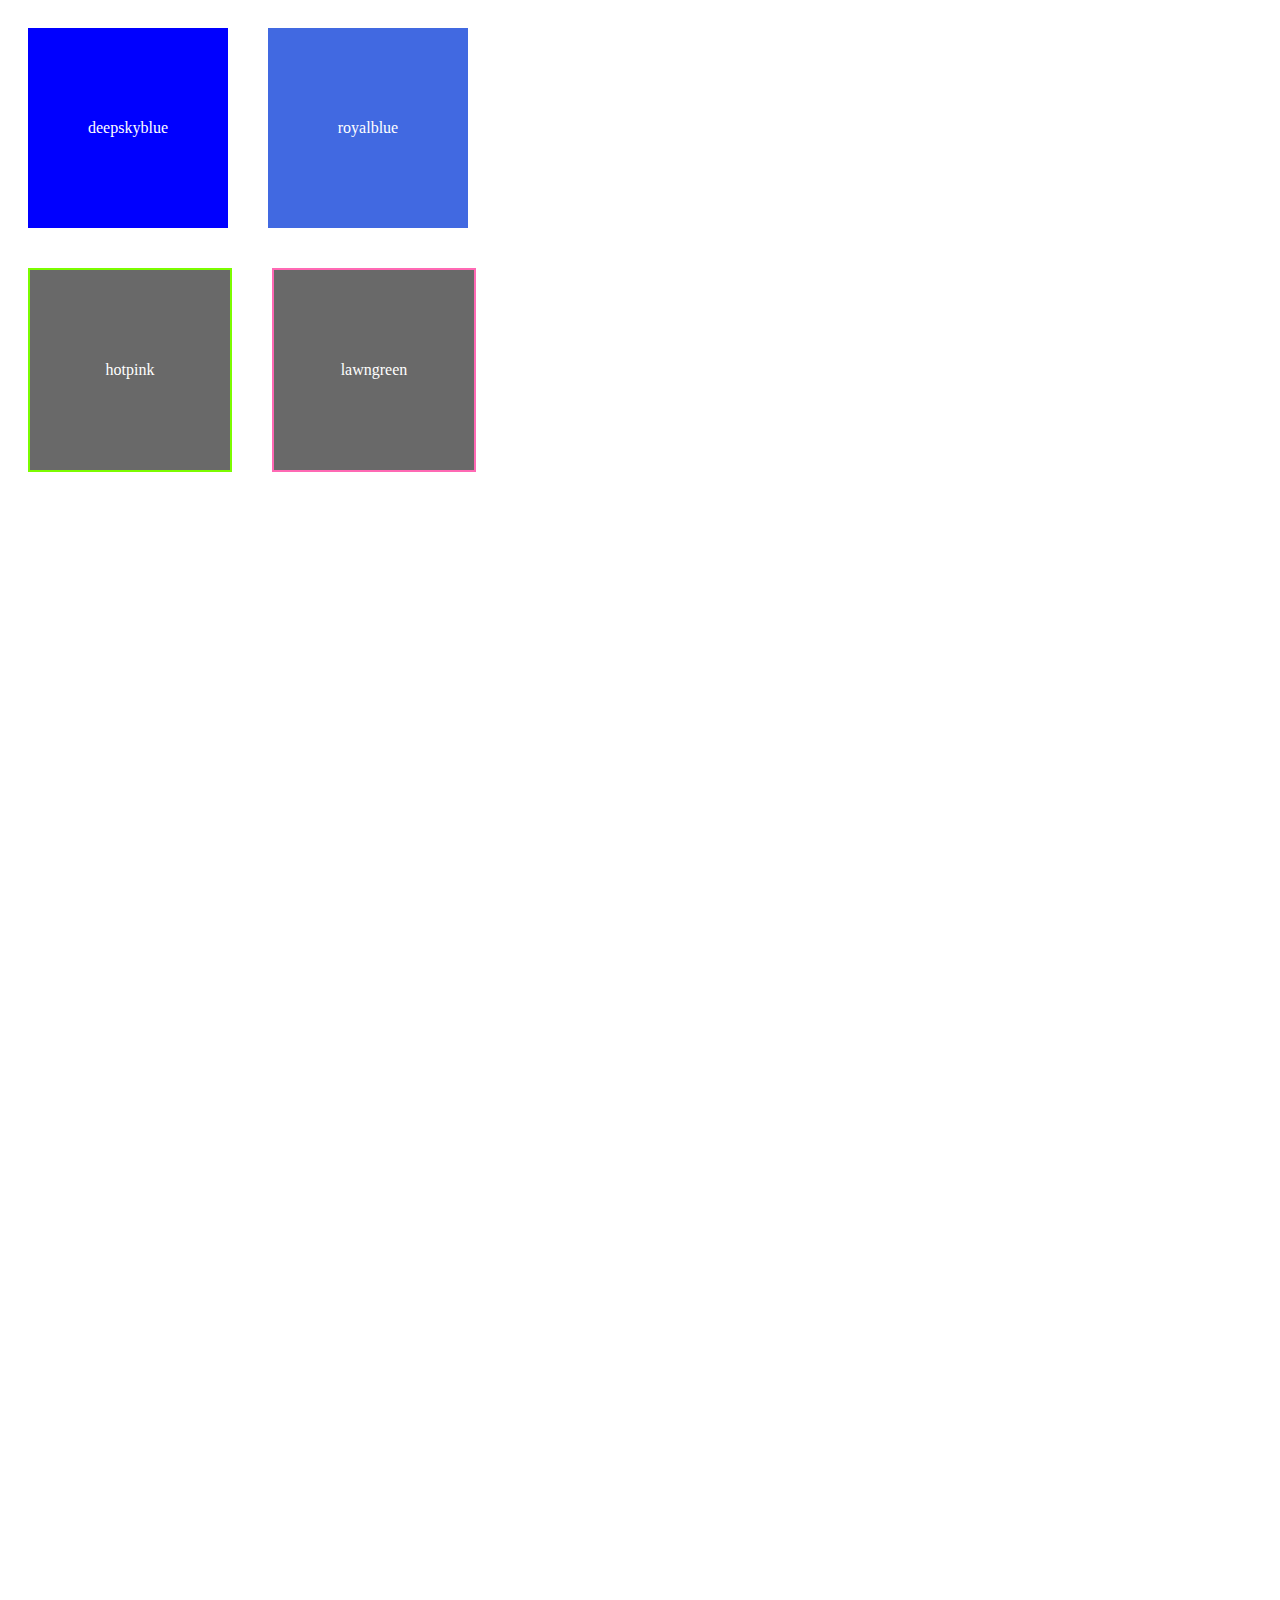
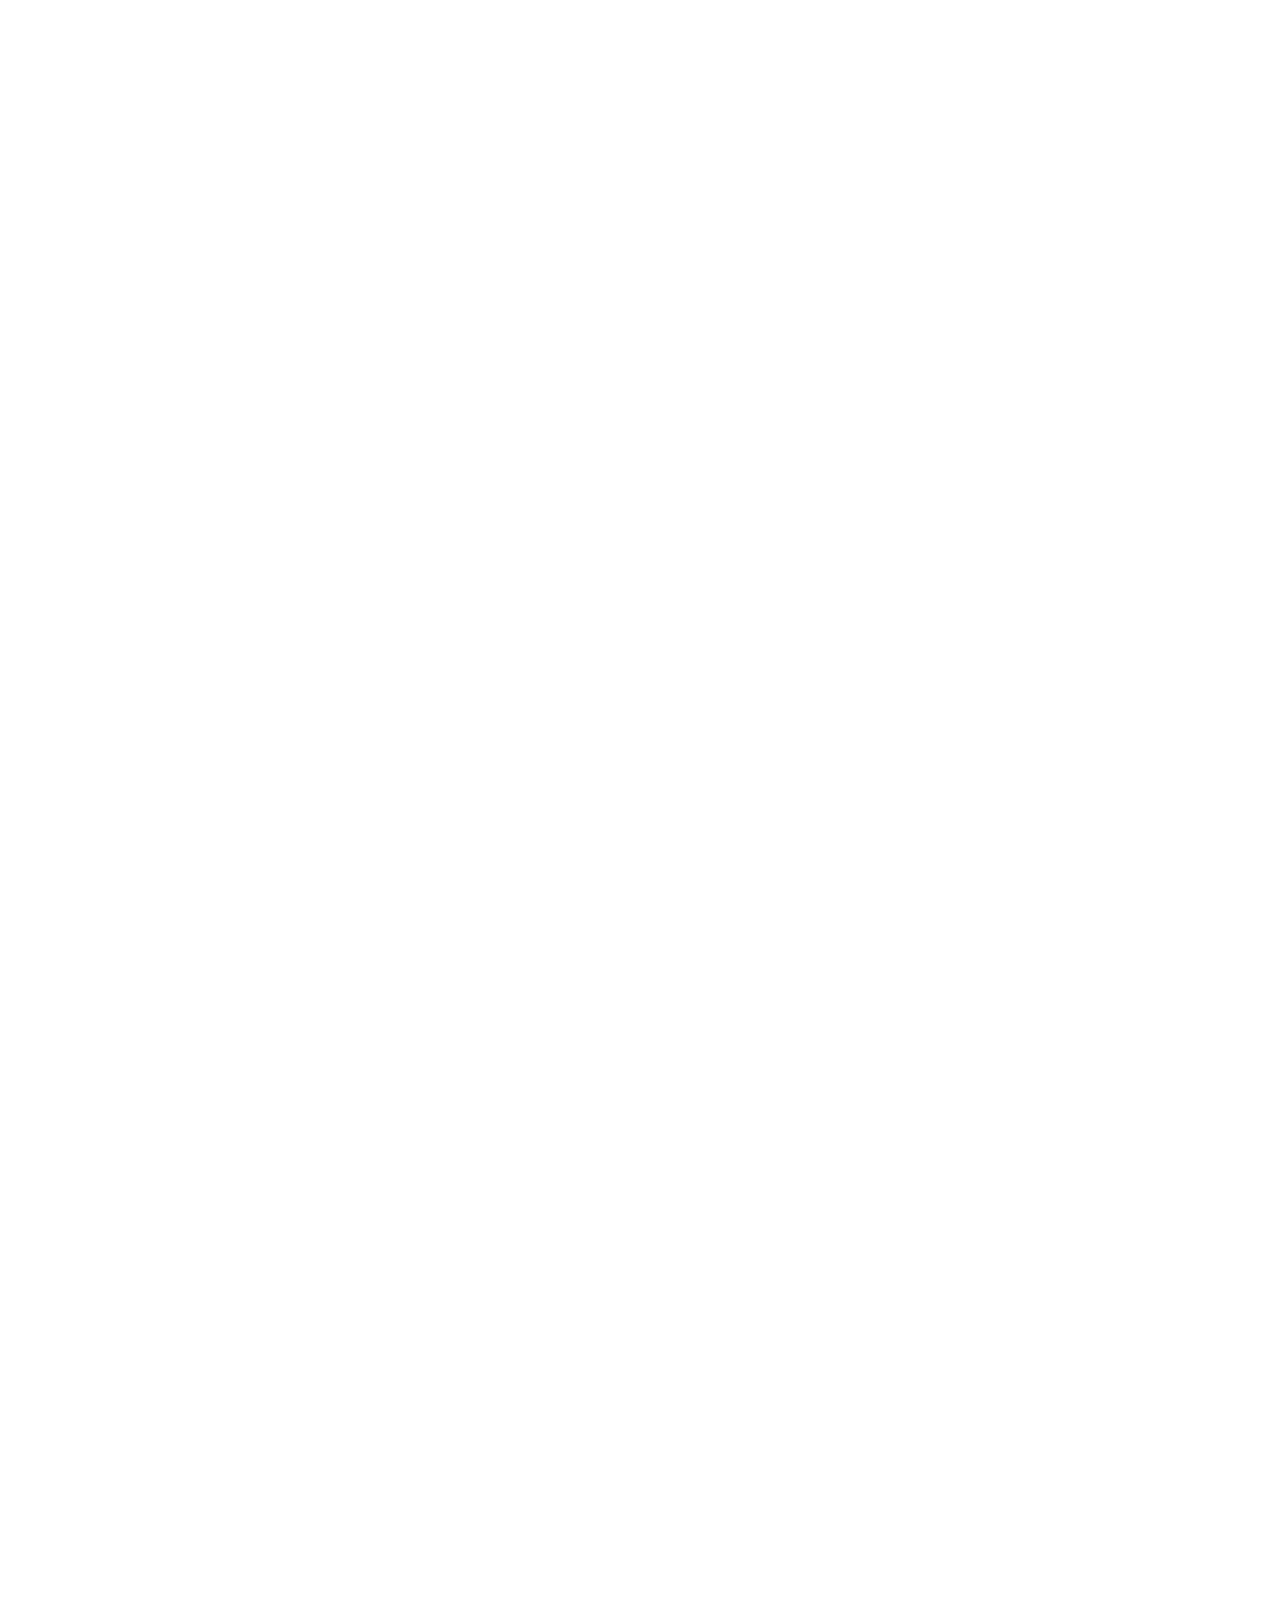
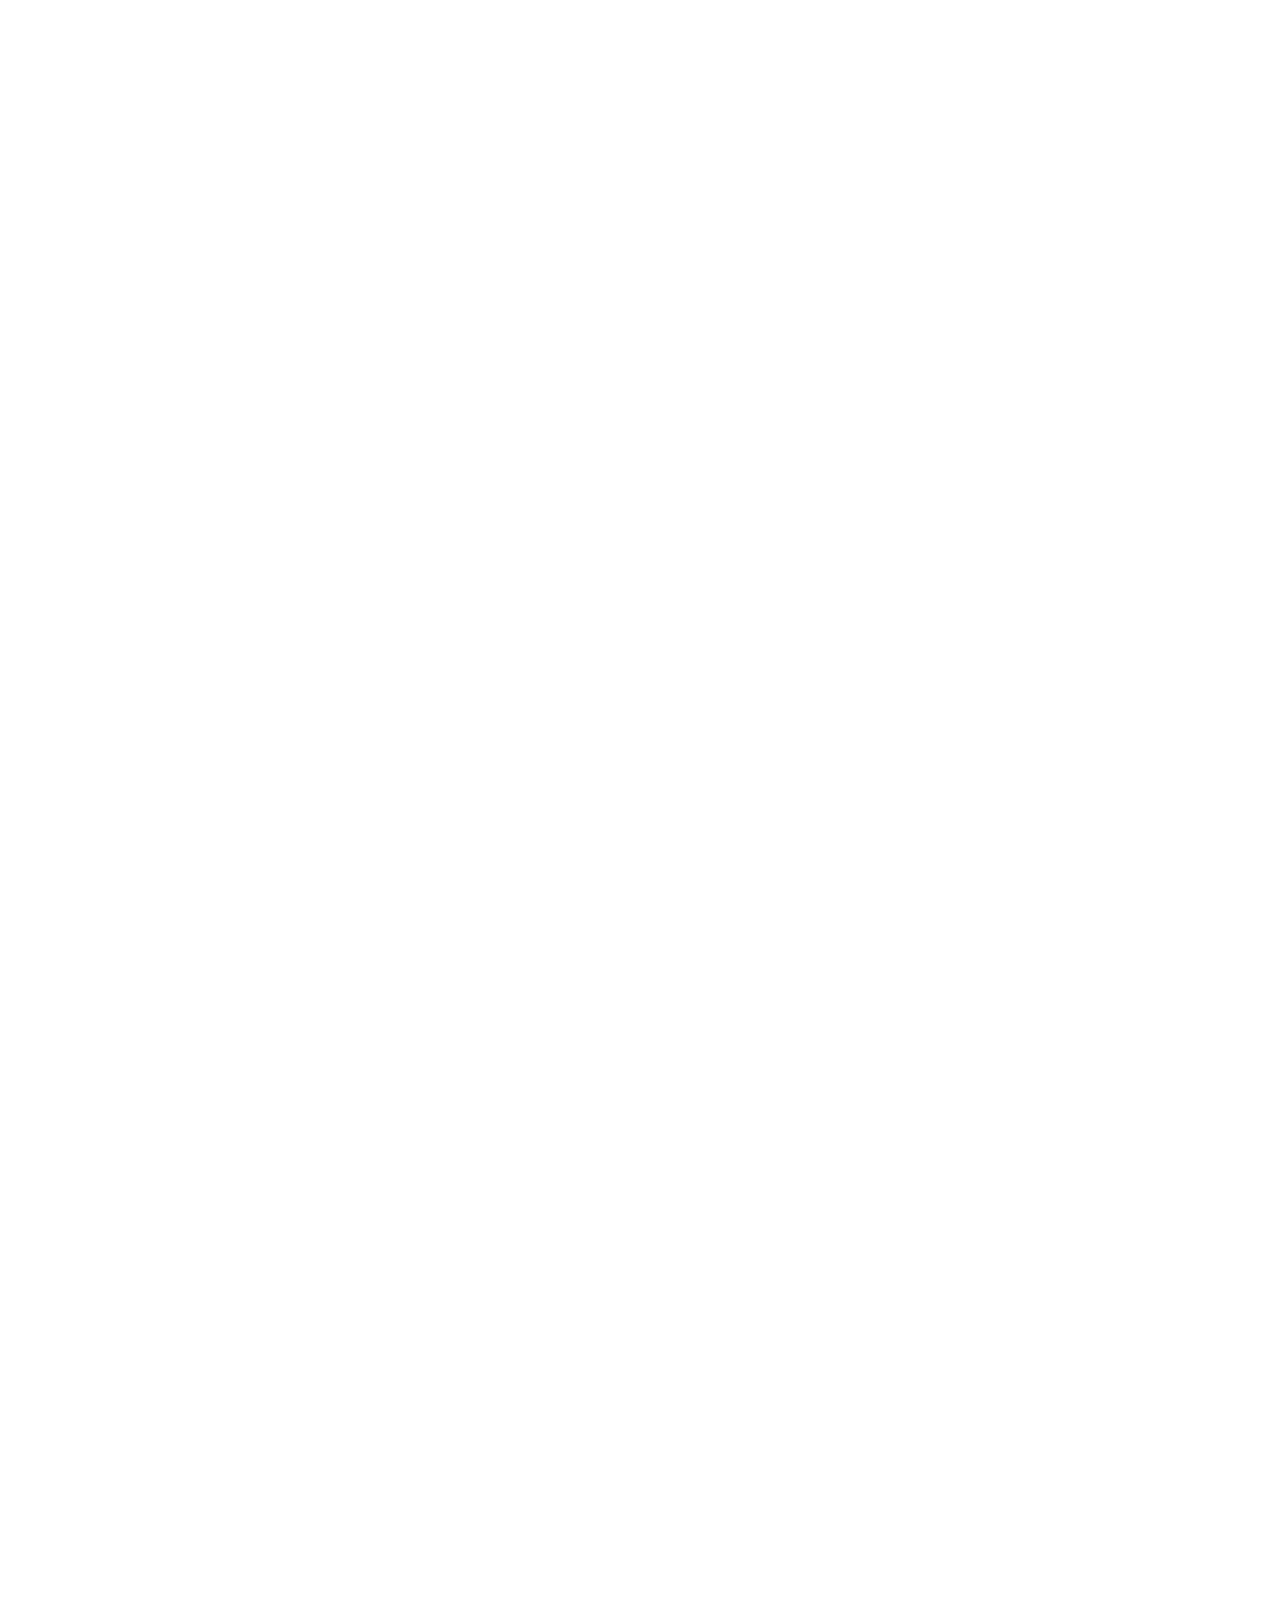
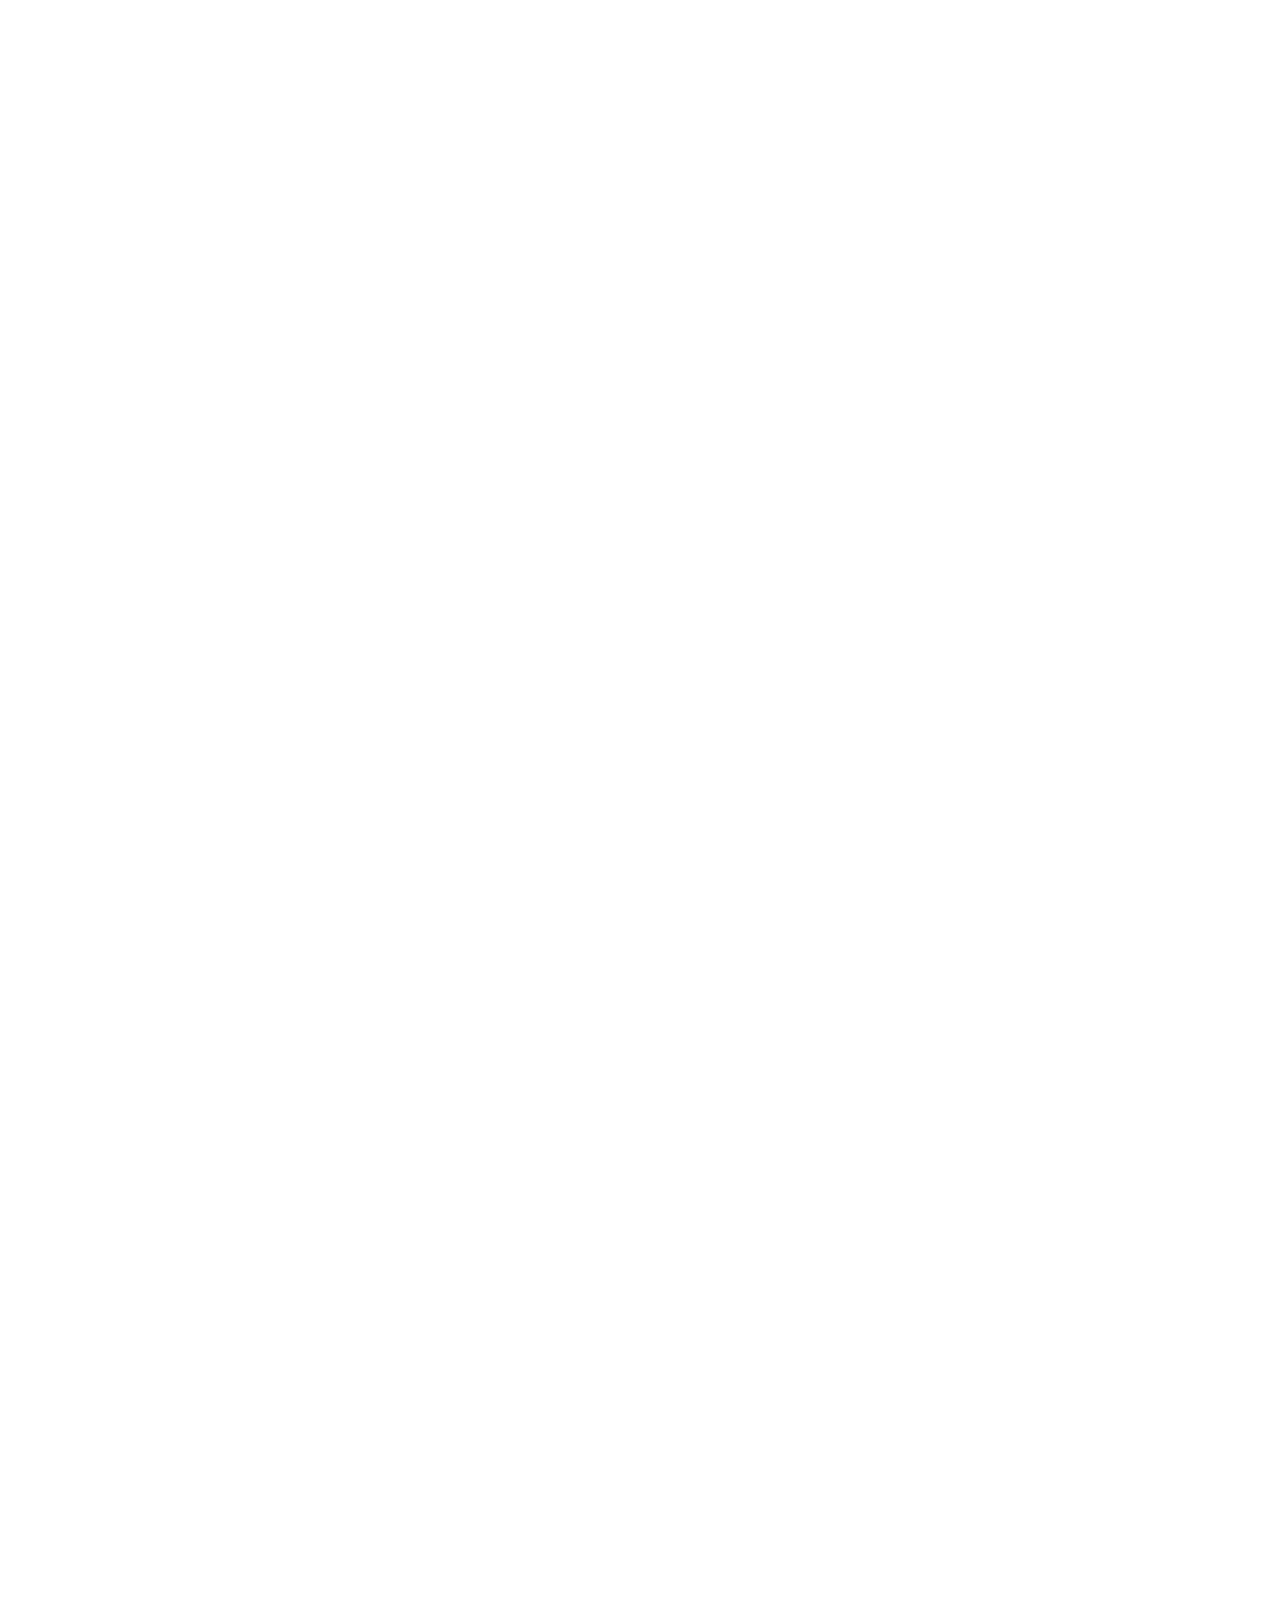
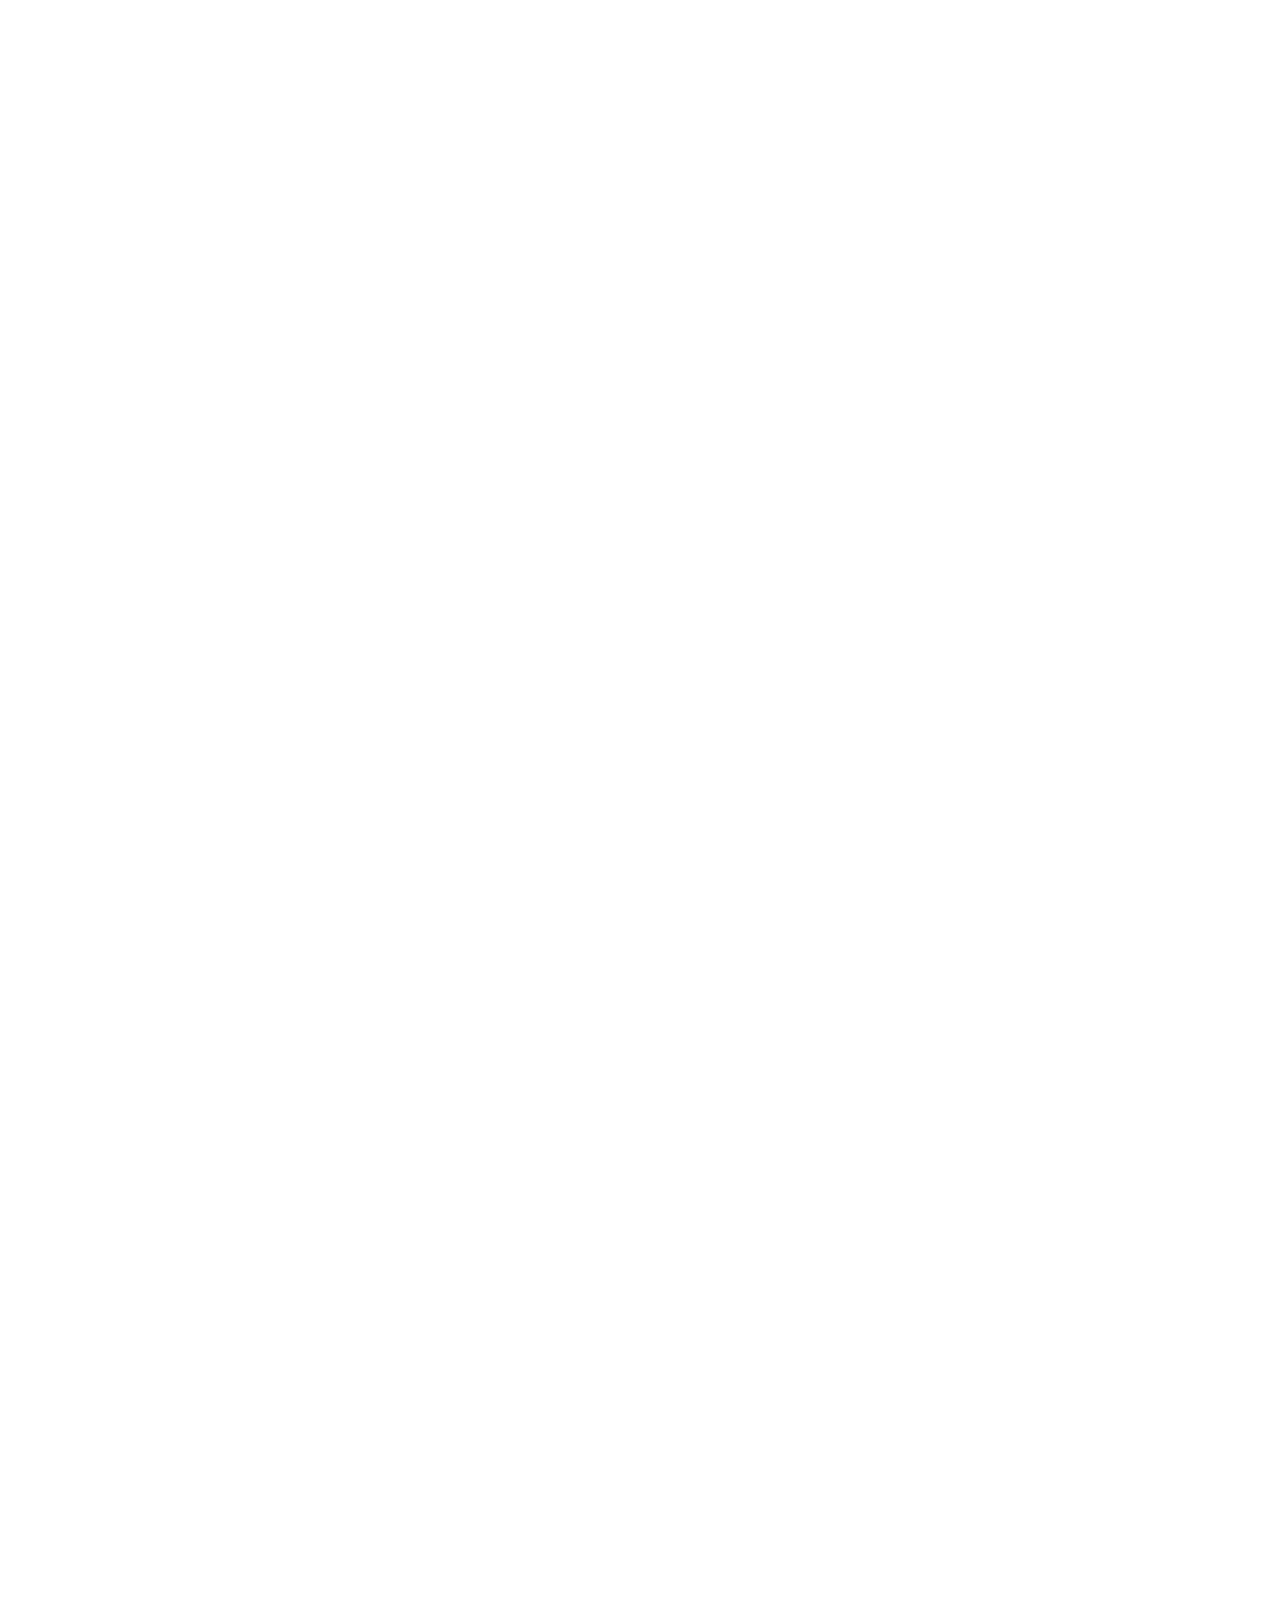
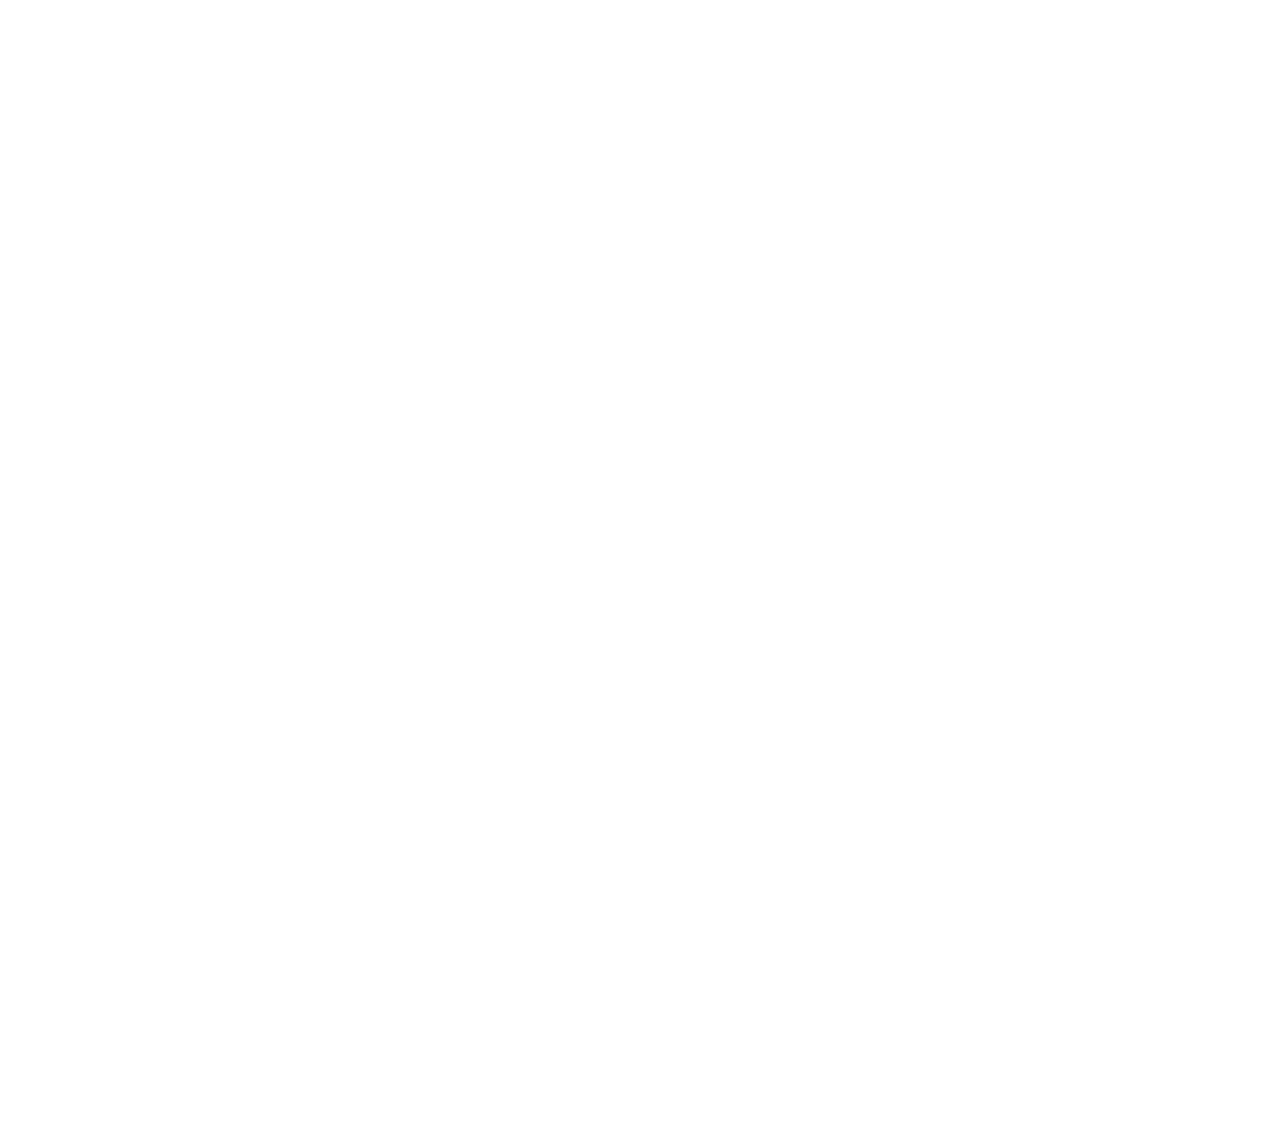
<file: 000_favorite-colors/index.html>
<!DOCTYPE html>
<html lang="en">
<head>
    <meta charset="UTF-8">
    <title>Favorite Colors</title>
    <link rel="stylesheet" href="main.css">
</head>
<body>

<div class="b">
    <div class="c c01">deepskyblue</div>
    <div class="c c02">royalblue</div>
</div>
<div class="b">
    <div class="c c03">hotpink</div>
    <div class="c c04">lawngreen</div>
</div>
<div class="c c05"></div>
<div class="c c06"></div>
<div class="c c07"></div>
<div class="c c08"></div>
<div class="c c09"></div>
<div class="c c10"></div>
<div class="c c11"></div>
<div class="c c12"></div>
<div class="c c13"></div>
<div class="c c14"></div>
<div class="c c15"></div>
<div class="c c16"></div>
<div class="c c17"></div>
<div class="c c18"></div>
<div class="c c19"></div>
<div class="c c20"></div>
<div class="c c21"></div>
<div class="c c22"></div>
<div class="c c23"></div>
<div class="c c24"></div>
<div class="c c25"></div>
<div class="c c26"></div>
<div class="c c27"></div>
<div class="c c28"></div>
<div class="c c29"></div>
<div class="c c30"></div>
<div class="c c31"></div>
<div class="c c32"></div>
<div class="c c33"></div>
<div class="c c34"></div>
<div class="c c35"></div>
<div class="c c36"></div>
<div class="c c37"></div>
<div class="c c38"></div>
<div class="c c39"></div>
<div class="c c40"></div>

</body>
</html>
</file>
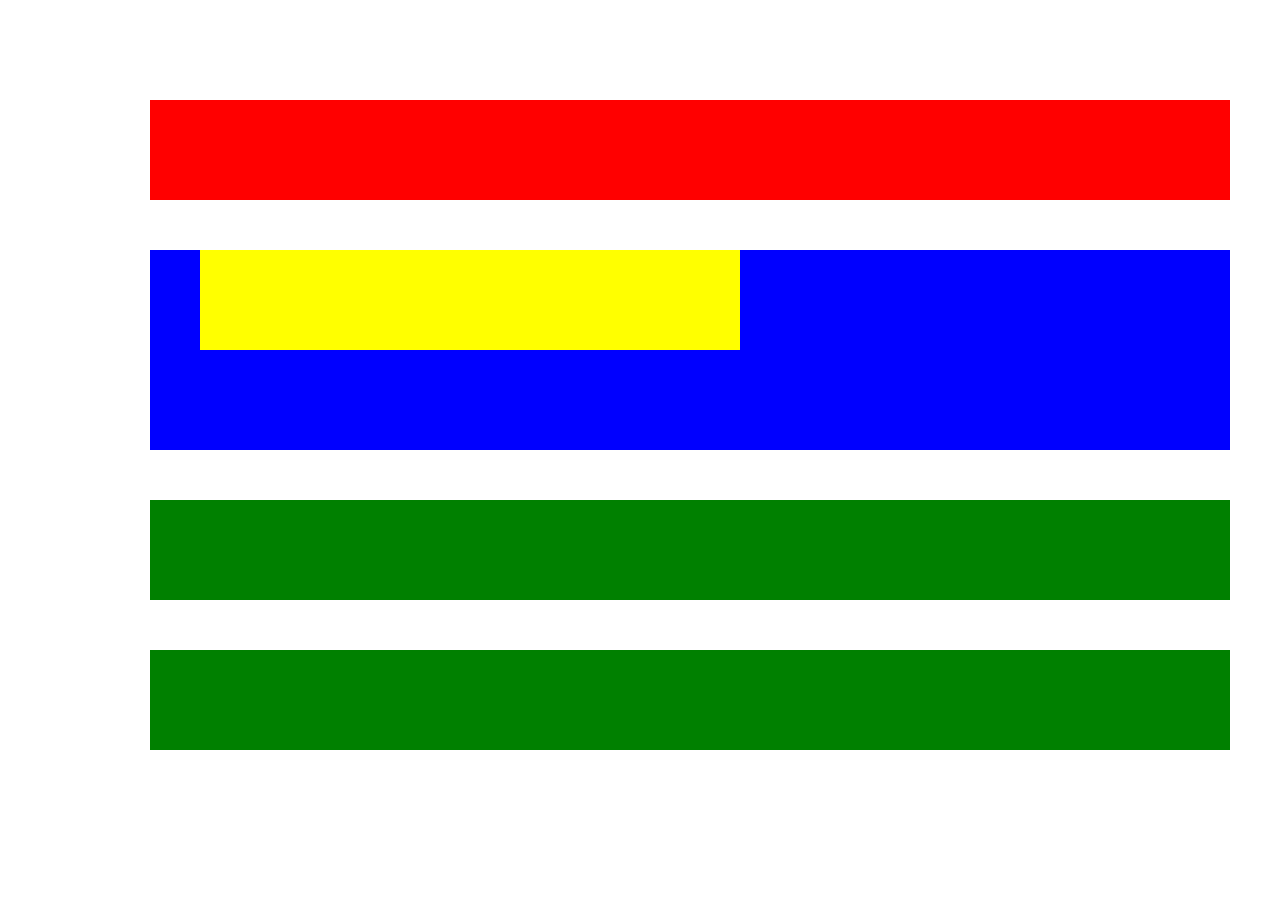
<file: 004_multiple-css-rule-sets/index.html>
<!DOCTYPE html>
<html lang="en">
<head>
    <meta charset="UTF-8">
    <title>Title</title>
    <link rel="stylesheet" href="main.css">
</head>
<body>

<header></header>

<section>
    <article></article>
</section>

<aside></aside>

<footer></footer>

</body>
</html>
</file>
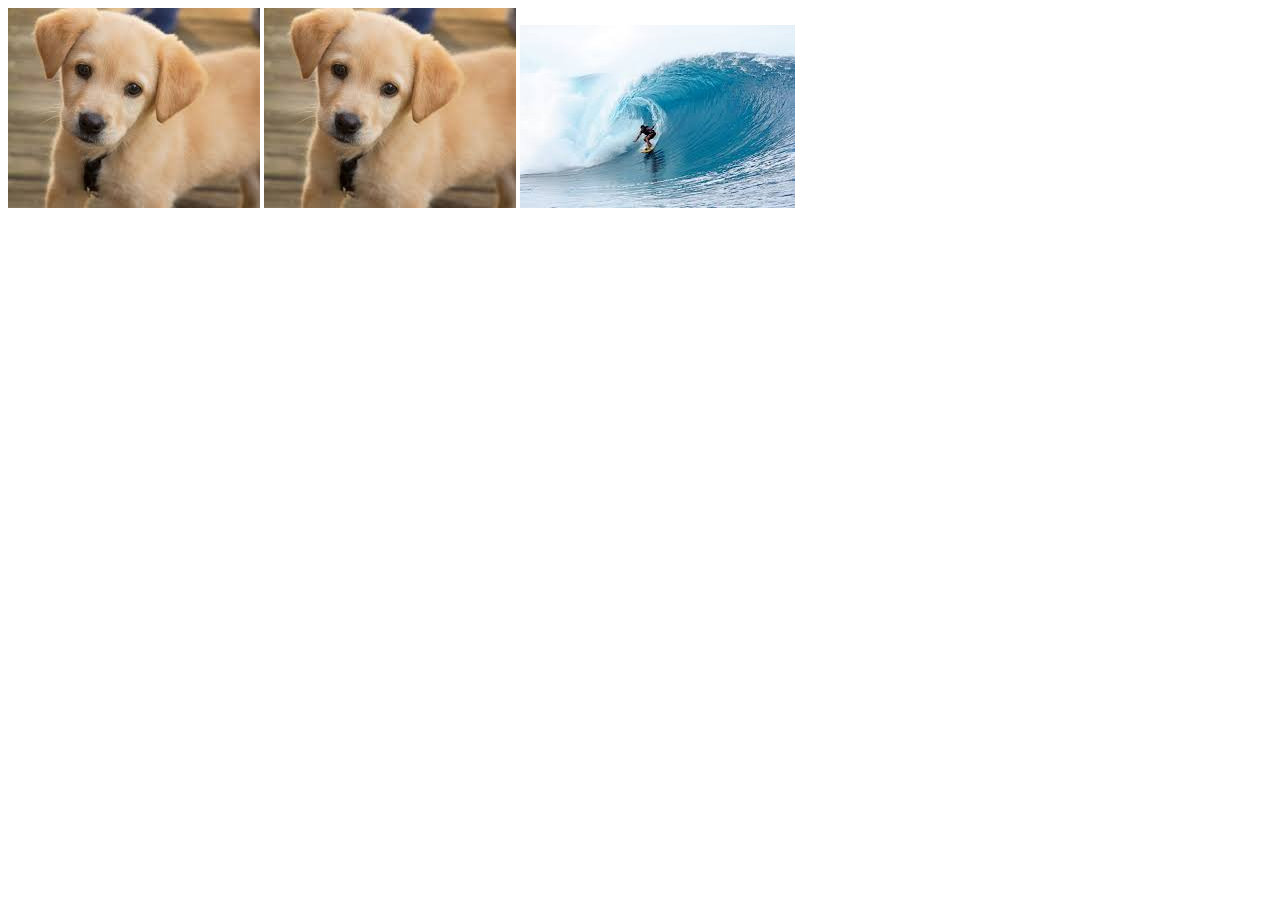
<file: 008_relative-urls/index.html>
<!DOCTYPE html>
<html lang="en">
<head>
  <meta charset="UTF-8">
  <title>Document</title>
</head>
<body>
  <link rel="stylesheet" href="main.css ">

</!relative>
<img src="img/dog.jpg">
<img src="dog.jpg">
<img src="../000_img/surf.jpeg">
</body>
</html>
</file>
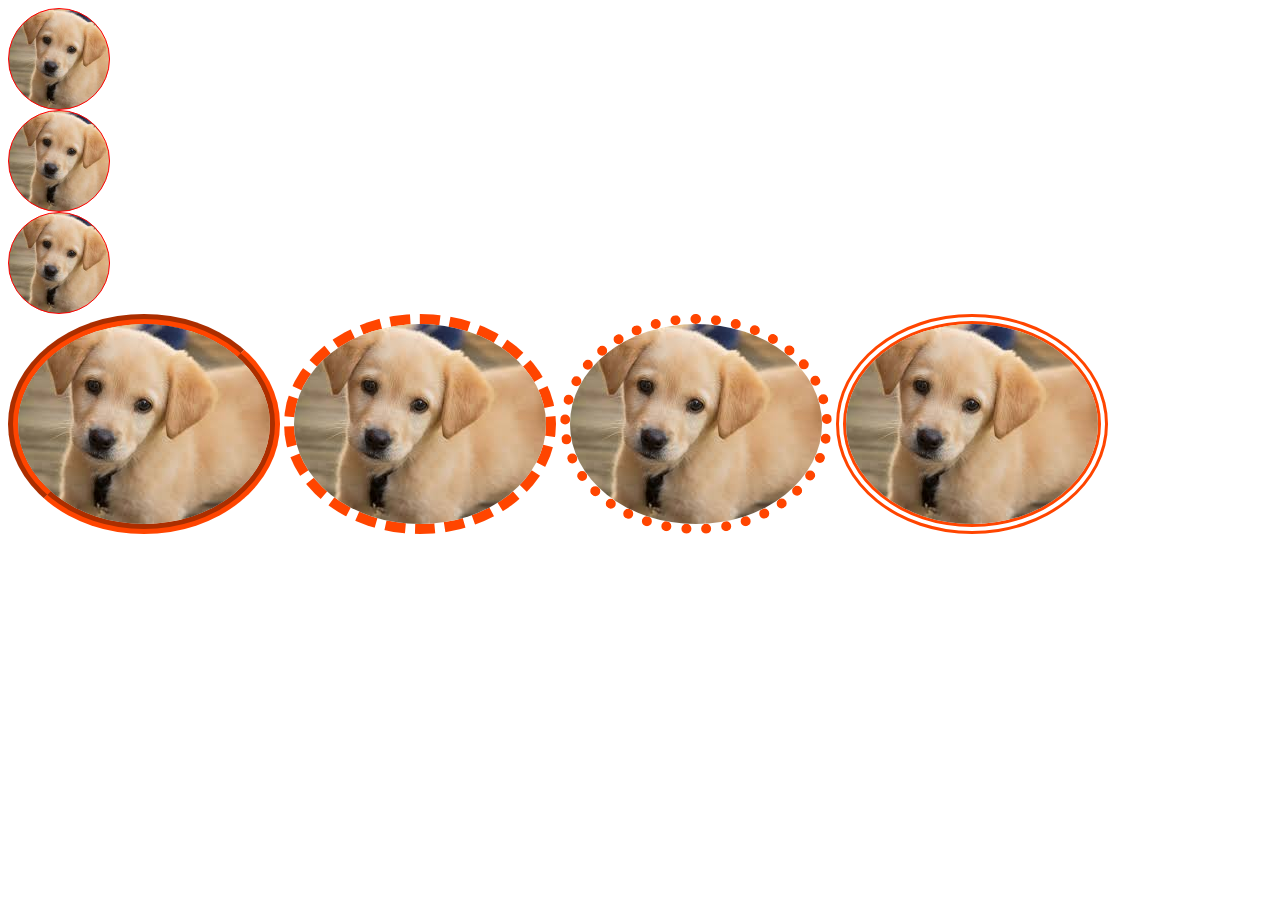
<file: 012_border/index.html>
<!DOCTYPE html>
<html lang="en">
<head>
  <meta charset="UTF-8">
  <title>Document</title>
  <link rel="stylesheet" href="main.css">
</head>
<body>
<div>  </div>
<div>  </div>
<div>  </div>
<img src="../000_img/pup.jpg">
<img src="../000_img/pup.jpg" class="dogone">
<img src="../000_img/pup.jpg" class="dogtwo">
<img src="../000_img/pup.jpg" class="dogthree">
</body>
</html>
</file>
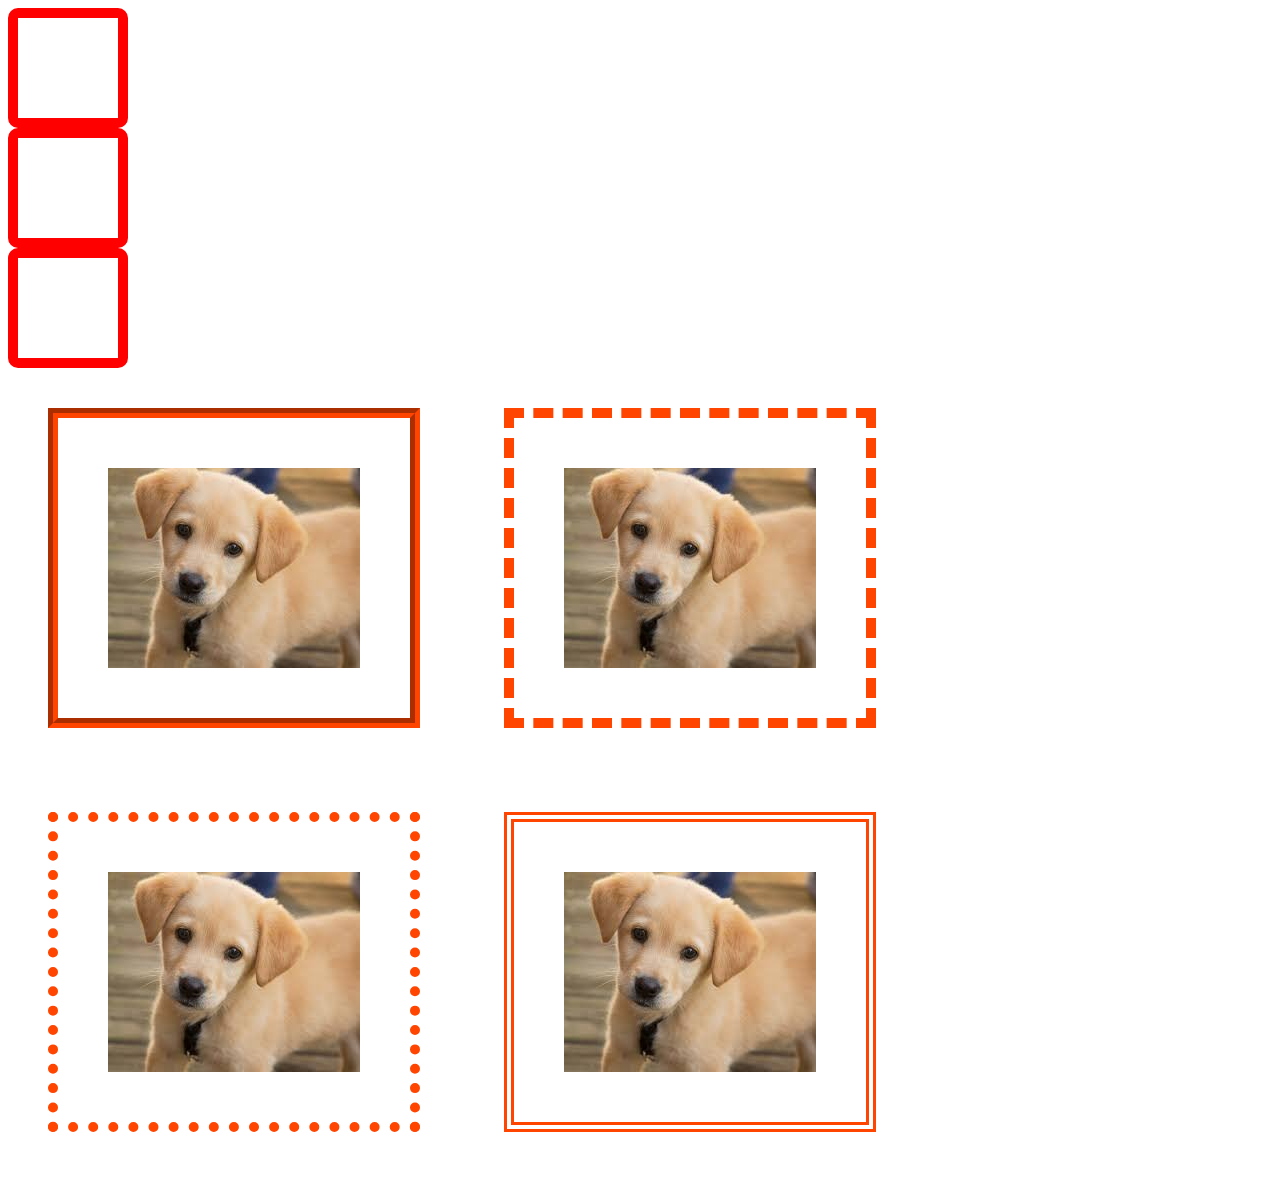
<file: 014_display/index.html>
<!DOCTYPE html>
<html lang="en">
<head>
  <meta charset="UTF-8">
  <title>Document</title>
  <link rel="stylesheet" href="main.css">
</head>
<body>

<div>  </div>
<div>  </div>
<div>  </div>

<img src="../000_img/pup.jpg">
<img src="../000_img/pup.jpg" class="dogone">
<img src="../000_img/pup.jpg" class="dogtwo">
<img src="../000_img/pup.jpg" class="dogthree">
</body>
</html>
</file>
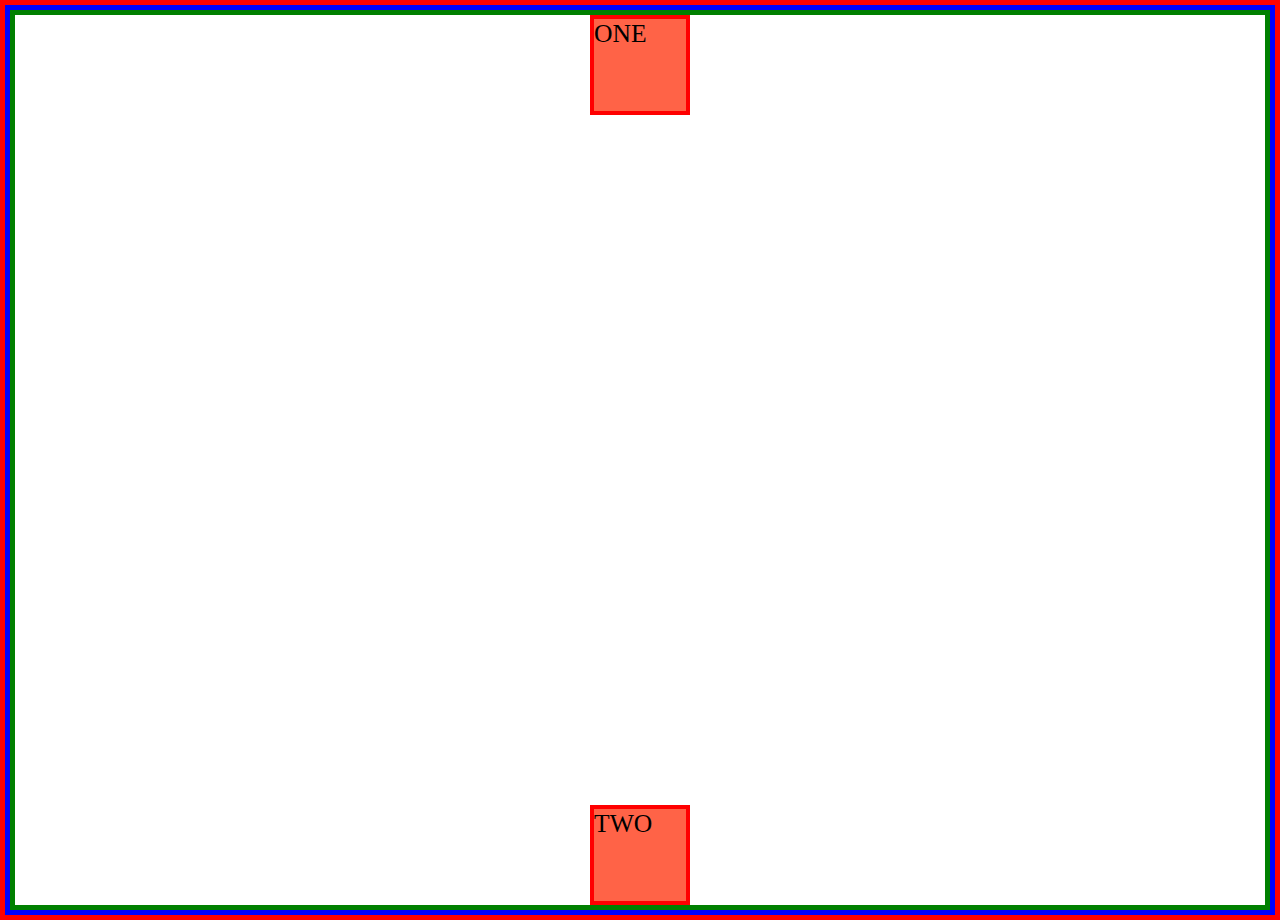
<file: 000_temp/01/index.html>
<!doctype html>
<html lang="en">
<head>
    <meta charset="UTF-8">
    <title>Document</title>
    <link rel="stylesheet" href="main.css">
</head>
<body>

<main id="atf">
    <div>ONE</div>
    <div>TWO</div>
</main>


</body>
</html>
</file>
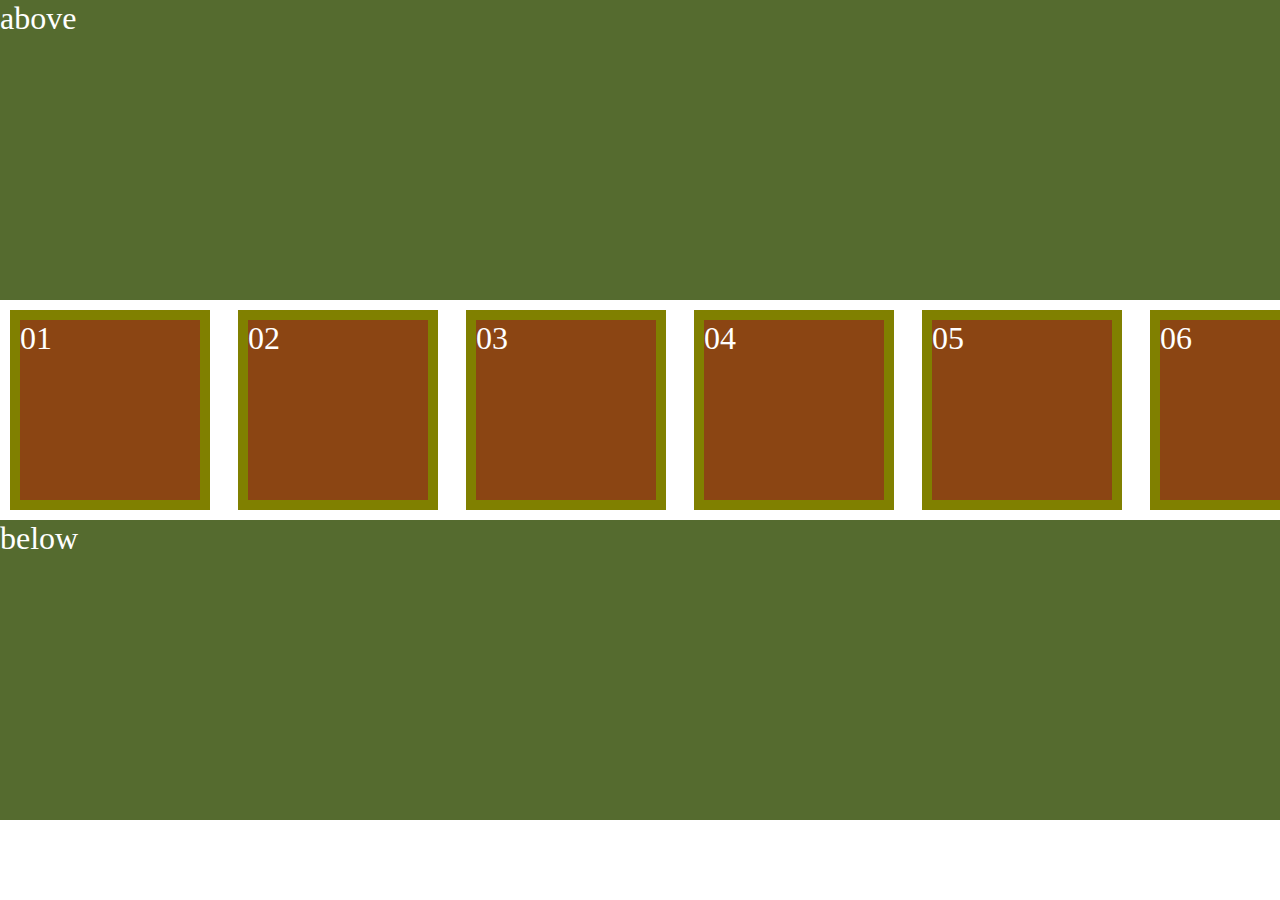
<file: 000_temp/02_safari-horizontal-scroll/index.html>
<!DOCTYPE html>
<html lang="en">
<head>
    <meta charset="UTF-8">
    <title>Horizontal Scroll</title>
    <link rel="stylesheet" href="main.css">
</head>
<body>

<section>above</section>
<div id="menu">
    <div class="box">01</div>
    <div class="box">02</div>
    <div class="box">03</div>
    <div class="box">04</div>
    <div class="box">05</div>
    <div class="box">06</div>
    <div class="box">07</div>
    <div class="box">08</div>
    <div class="box">09</div>
    <div class="box">10</div>
</div>
<section>below</section>

</body>
</html>
</file>
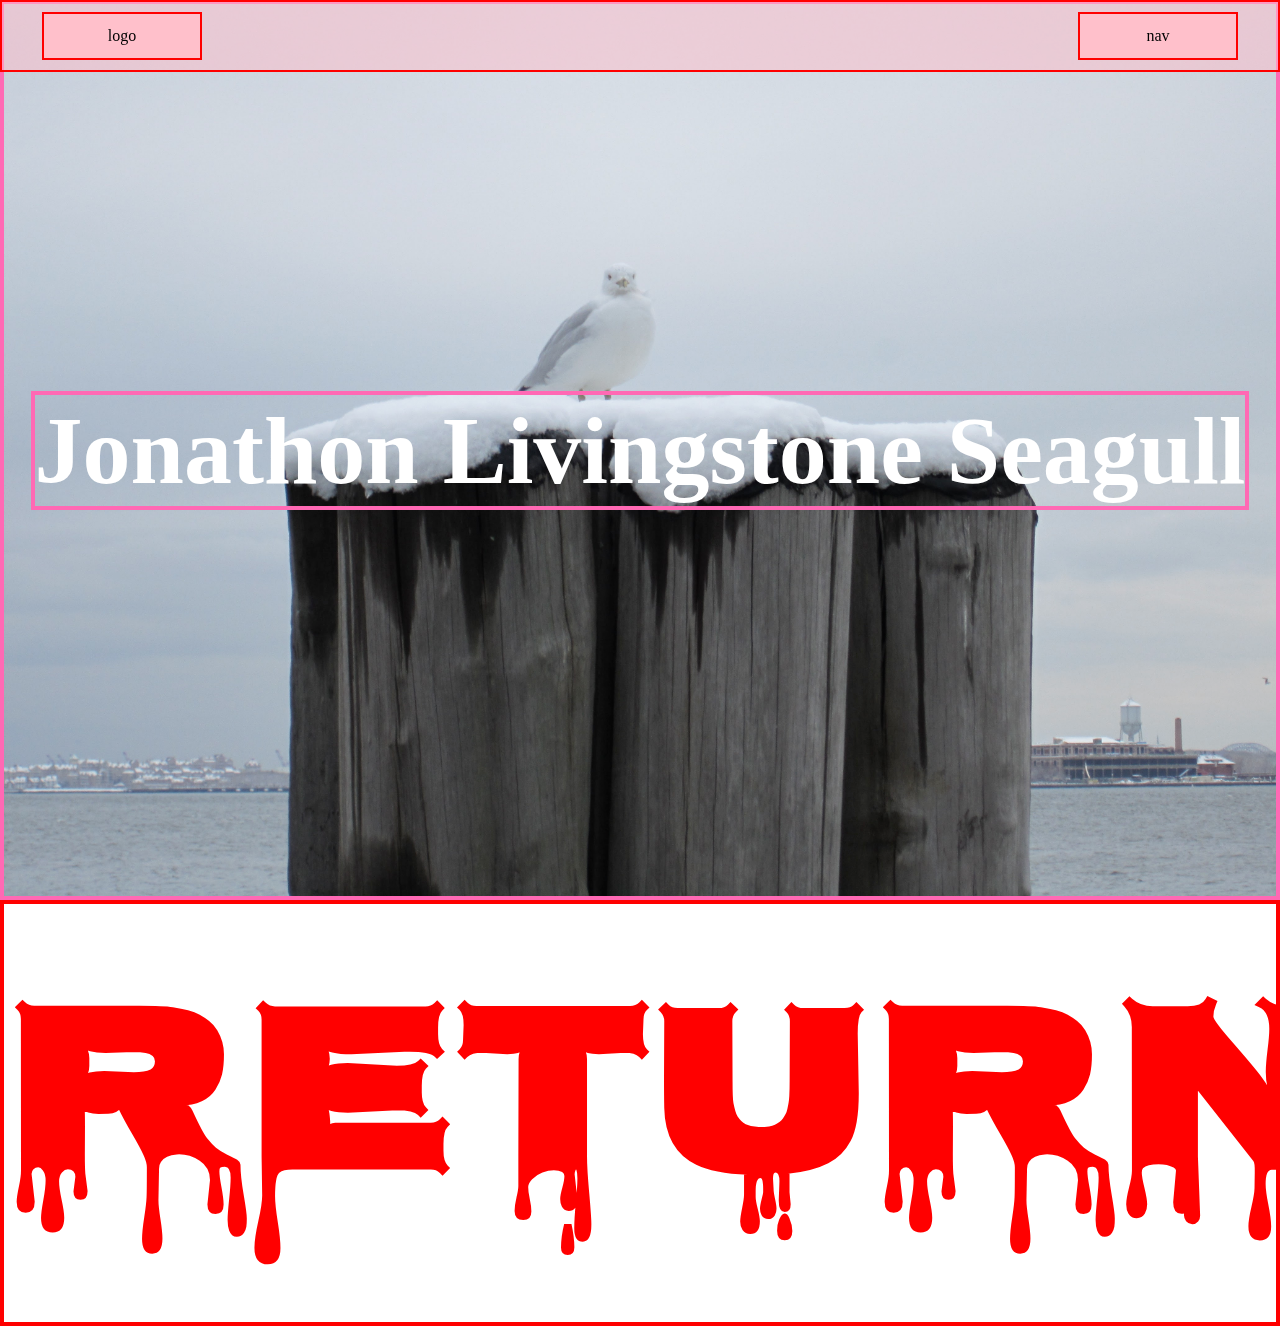
<file: 000_temp/03_atf/index.html>
<!DOCTYPE html>
<html lang="en">
<head>
    <meta charset="UTF-8">
    <title>Title</title>
    <link href="https://fonts.googleapis.com/css?family=Nosifer" rel="stylesheet">
    <link rel="stylesheet" href="main.css">
</head>
<body>

<header>
    <div>logo</div>
    <div>nav</div>
</header>

<div id="atf">
    <h1>Jonathon Livingstone Seagull</h1>
</div>

<h2>Returns</h2>
</body>
</html>
</file>
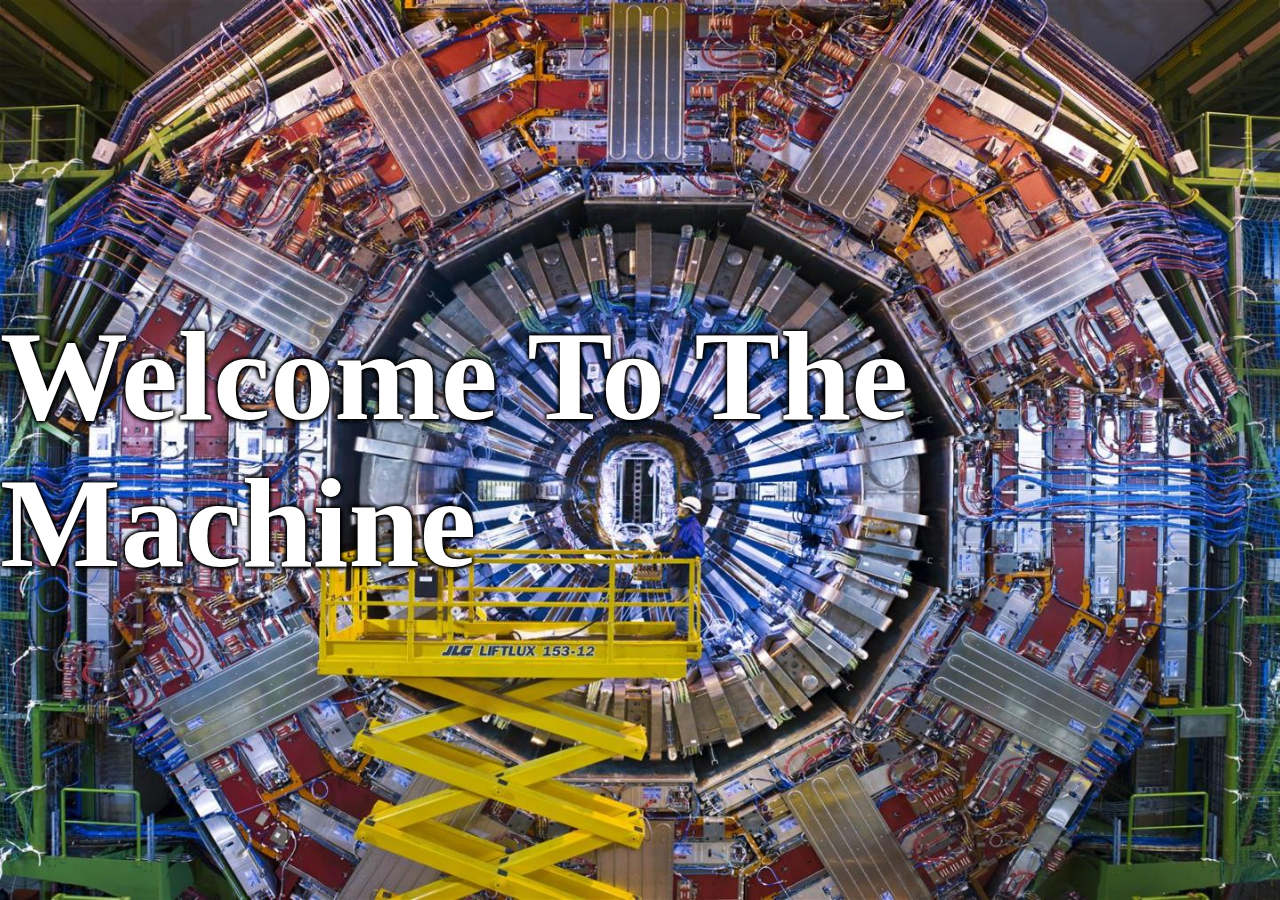
<file: 000_temp/04_atf-again/index.html>
<!DOCTYPE html>
<html lang="en">
<head>
    <meta charset="UTF-8">
    <title>ATF</title>
    <link rel="stylesheet" href="main.css">
</head>
<body>


<div id="atf">
    <h1>Welcome To The Machine</h1>
</div>


</body>
</html>
</file>
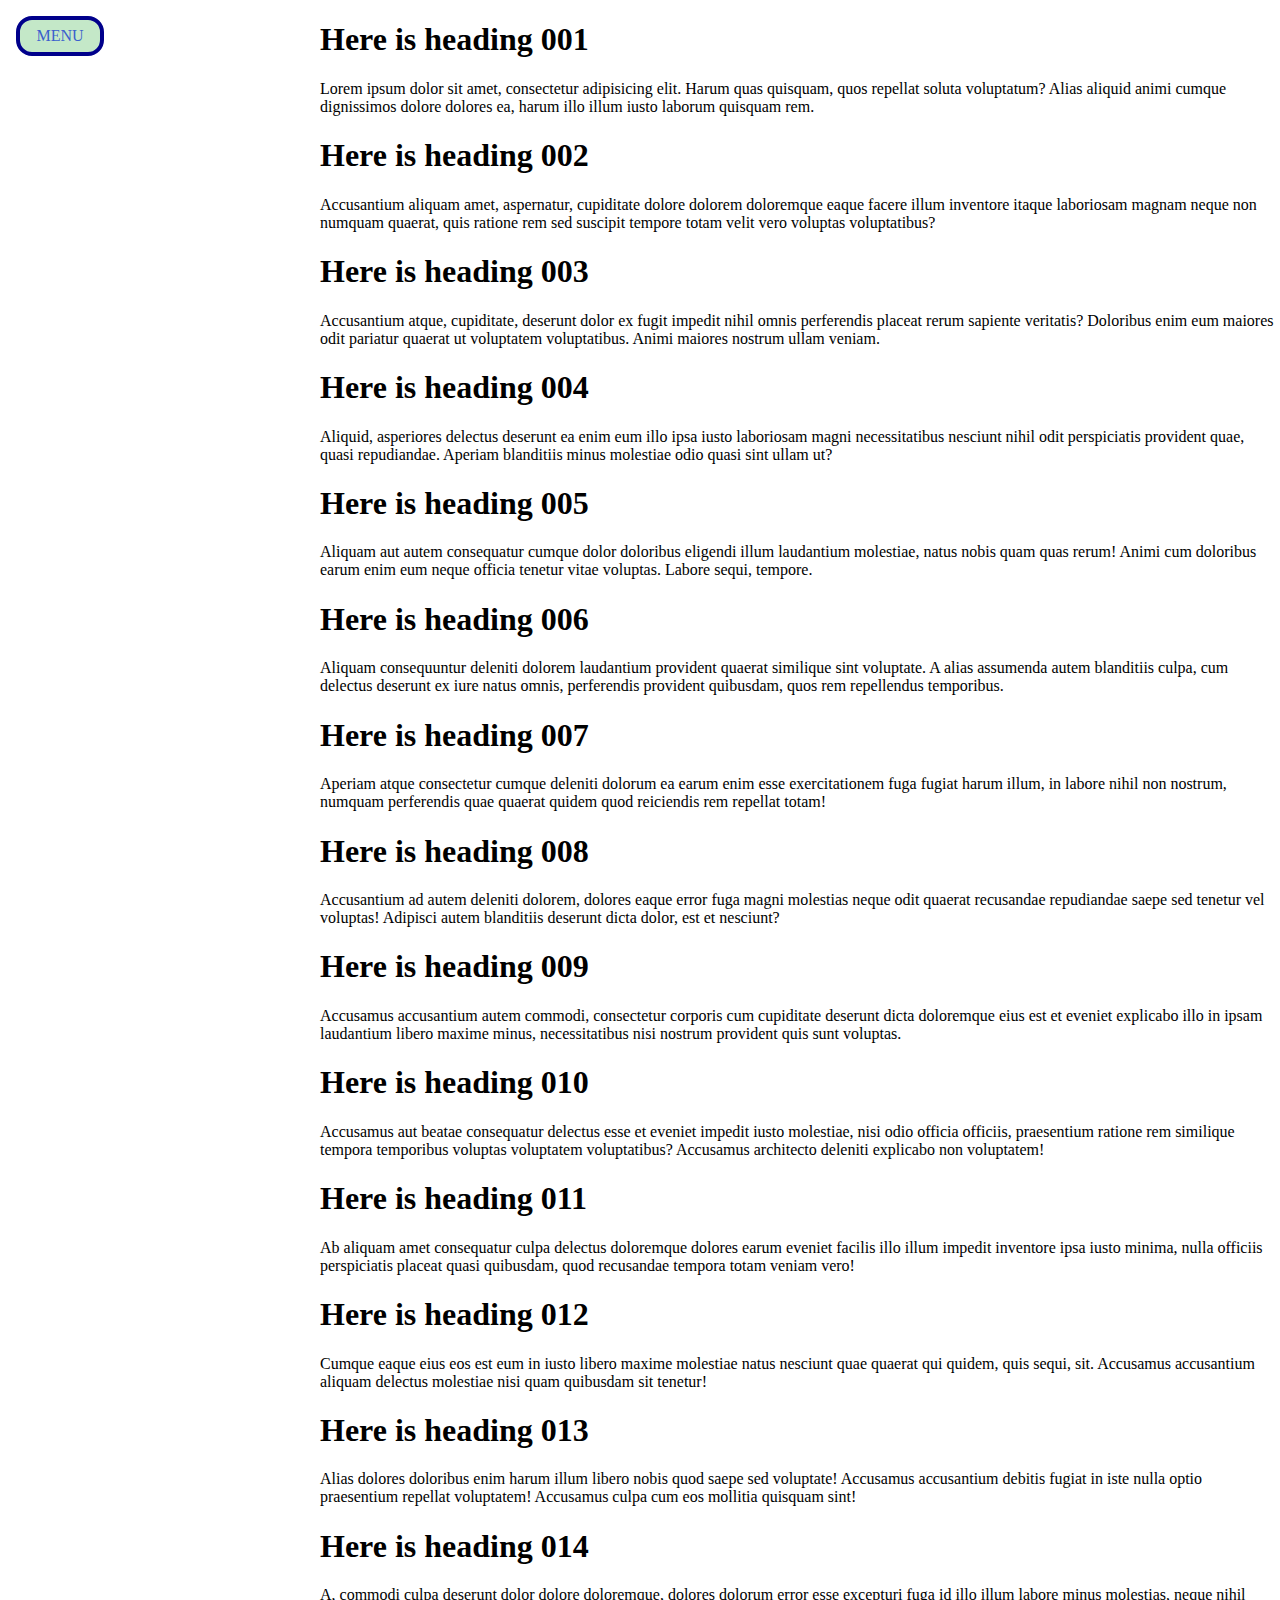
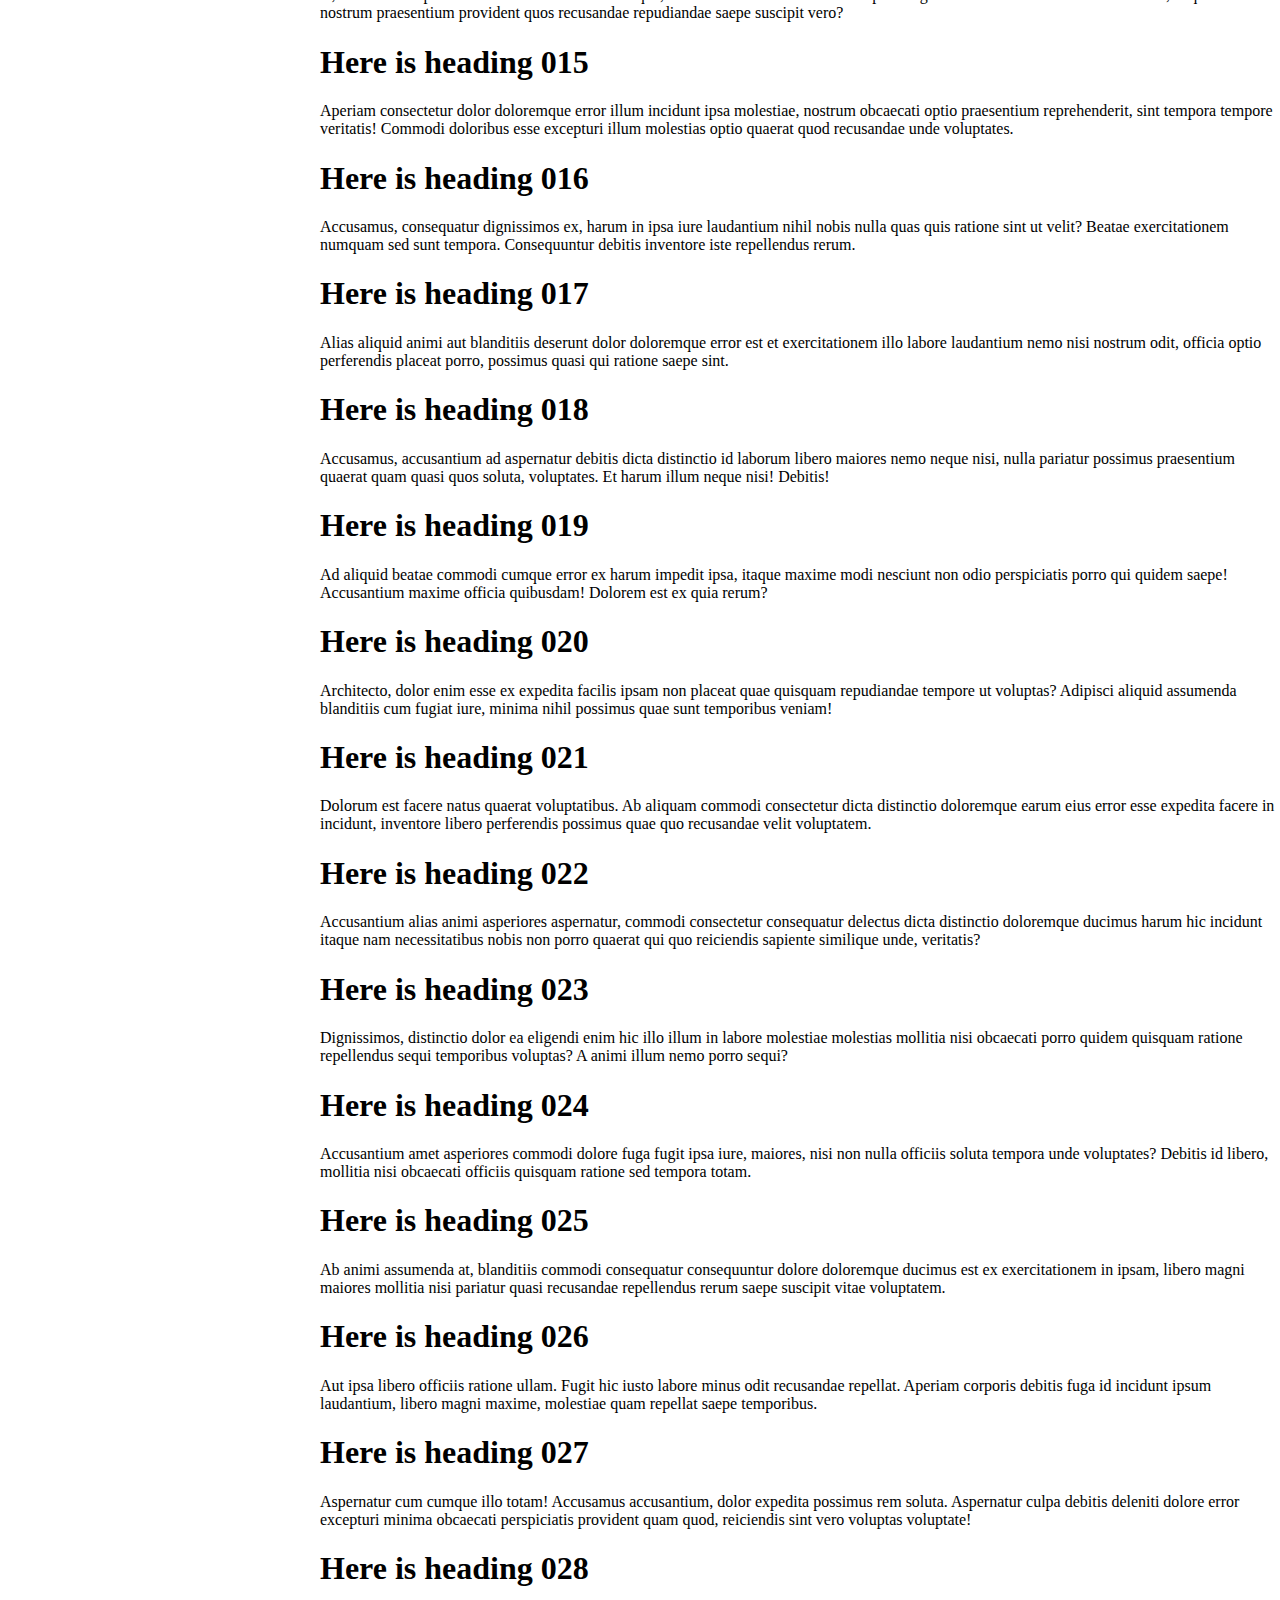
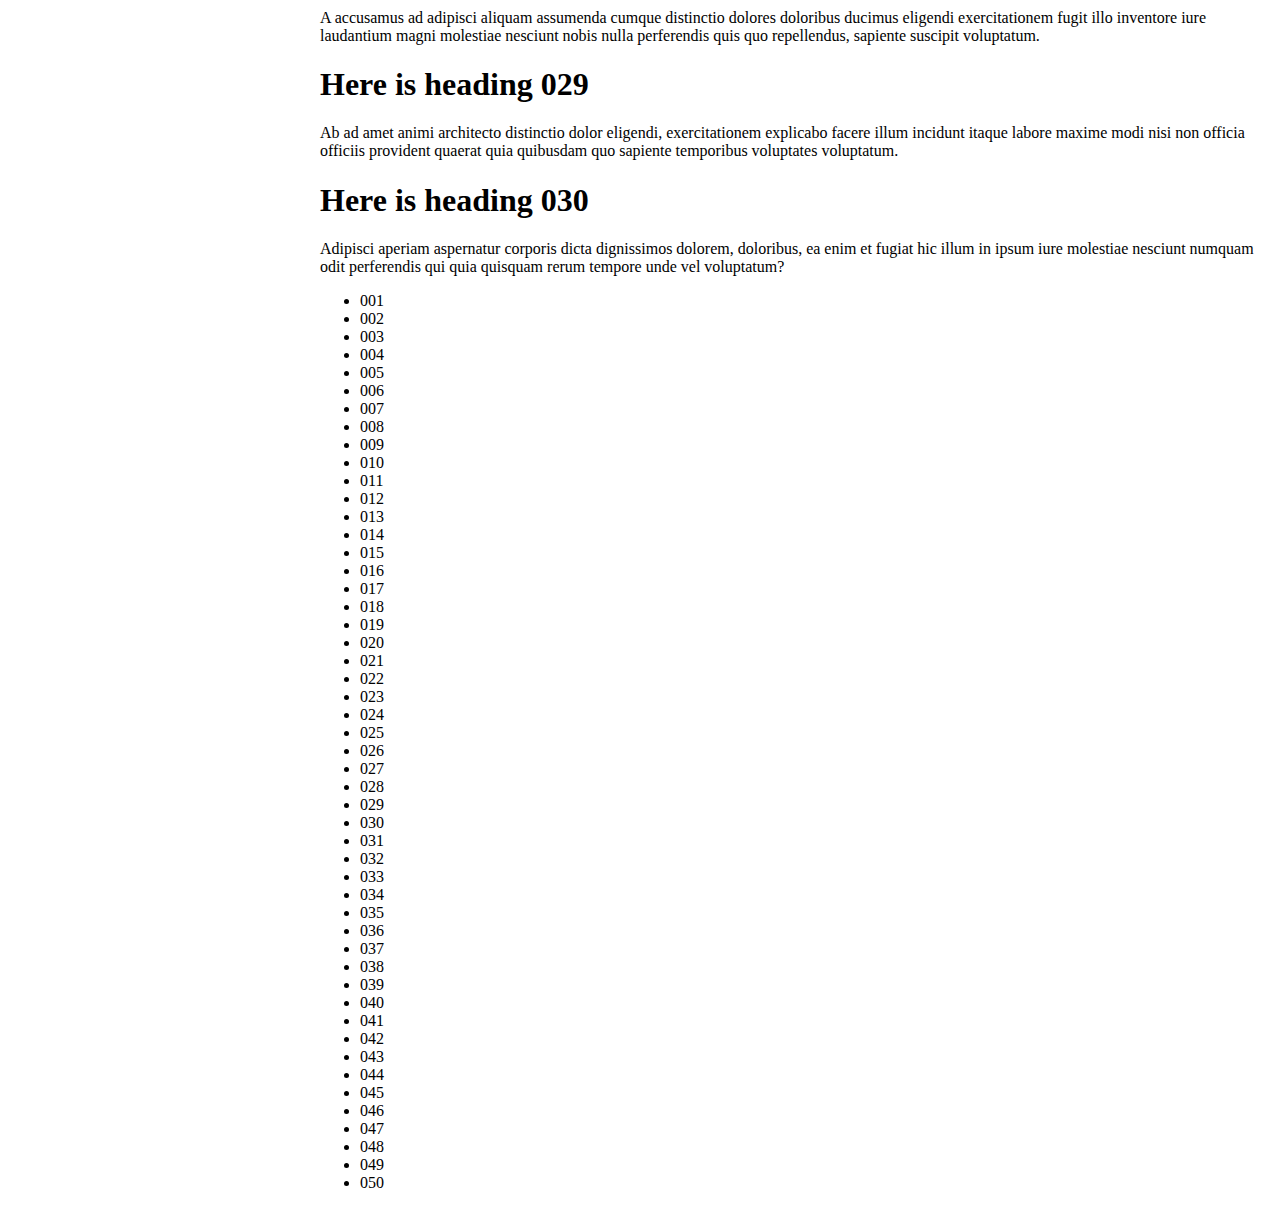
<file: 000_temp/06_side-bar/index.html>
<!DOCTYPE html>
<html lang="en">
<head>
    <meta charset="UTF-8">
    <title></title>
    <link rel="stylesheet" href="layout.css">
</head>
<body>

<label for="show-menu">MENU</label>
<input type="checkbox" id="show-menu">

<div id="sidebar">
    <!--ol>(li>a[href="#target$$$"]{go to item $$$})*30-->
    <ol>
        <li><a href="#target001">go to item 001</a></li>
        <li><a href="#target002">go to item 002</a></li>
        <li><a href="#target003">go to item 003</a></li>
        <li><a href="#target004">go to item 004</a></li>
        <li><a href="#target005">go to item 005</a></li>
        <li><a href="#target006">go to item 006</a></li>
        <li><a href="#target007">go to item 007</a></li>
        <li><a href="#target008">go to item 008</a></li>
        <li><a href="#target009">go to item 009</a></li>
        <li><a href="#target010">go to item 010</a></li>
        <li><a href="#target011">go to item 011</a></li>
        <li><a href="#target012">go to item 012</a></li>
        <li><a href="#target013">go to item 013</a></li>
        <li><a href="#target014">go to item 014</a></li>
        <li><a href="#target015">go to item 015</a></li>
        <li><a href="#target016">go to item 016</a></li>
        <li><a href="#target017">go to item 017</a></li>
        <li><a href="#target018">go to item 018</a></li>
        <li><a href="#target019">go to item 019</a></li>
        <li><a href="#target020">go to item 020</a></li>
        <li><a href="#target021">go to item 021</a></li>
        <li><a href="#target022">go to item 022</a></li>
        <li><a href="#target023">go to item 023</a></li>
        <li><a href="#target024">go to item 024</a></li>
        <li><a href="#target025">go to item 025</a></li>
        <li><a href="#target026">go to item 026</a></li>
        <li><a href="#target027">go to item 027</a></li>
        <li><a href="#target028">go to item 028</a></li>
        <li><a href="#target029">go to item 029</a></li>
        <li><a href="#target030">go to item 030</a></li>
    </ol>
</div>

<main>
   <!--(h1[id="target$$$"]{Here is heading $$$}+div>lorem)*30-->
    <h1 id="target001">Here is heading 001</h1>
    <div>Lorem ipsum dolor sit amet, consectetur adipisicing elit. Harum quas quisquam, quos repellat soluta voluptatum?
        Alias aliquid animi cumque dignissimos dolore dolores ea, harum illo illum iusto laborum quisquam rem.
    </div>
    <h1 id="target002">Here is heading 002</h1>
    <div>Accusantium aliquam amet, aspernatur, cupiditate dolore dolorem doloremque eaque facere illum inventore itaque
        laboriosam magnam neque non numquam quaerat, quis ratione rem sed suscipit tempore totam velit vero voluptas
        voluptatibus?
    </div>
    <h1 id="target003">Here is heading 003</h1>
    <div>Accusantium atque, cupiditate, deserunt dolor ex fugit impedit nihil omnis perferendis placeat rerum sapiente
        veritatis? Doloribus enim eum maiores odit pariatur quaerat ut voluptatem voluptatibus. Animi maiores nostrum
        ullam veniam.
    </div>
    <h1 id="target004">Here is heading 004</h1>
    <div>Aliquid, asperiores delectus deserunt ea enim eum illo ipsa iusto laboriosam magni necessitatibus nesciunt
        nihil odit perspiciatis provident quae, quasi repudiandae. Aperiam blanditiis minus molestiae odio quasi sint
        ullam ut?
    </div>
    <h1 id="target005">Here is heading 005</h1>
    <div>Aliquam aut autem consequatur cumque dolor doloribus eligendi illum laudantium molestiae, natus nobis quam quas
        rerum! Animi cum doloribus earum enim eum neque officia tenetur vitae voluptas. Labore sequi, tempore.
    </div>
    <h1 id="target006">Here is heading 006</h1>
    <div>Aliquam consequuntur deleniti dolorem laudantium provident quaerat similique sint voluptate. A alias assumenda
        autem blanditiis culpa, cum delectus deserunt ex iure natus omnis, perferendis provident quibusdam, quos rem
        repellendus temporibus.
    </div>
    <h1 id="target007">Here is heading 007</h1>
    <div>Aperiam atque consectetur cumque deleniti dolorum ea earum enim esse exercitationem fuga fugiat harum illum, in
        labore nihil non nostrum, numquam perferendis quae quaerat quidem quod reiciendis rem repellat totam!
    </div>
    <h1 id="target008">Here is heading 008</h1>
    <div>Accusantium ad autem deleniti dolorem, dolores eaque error fuga magni molestias neque odit quaerat recusandae
        repudiandae saepe sed tenetur vel voluptas! Adipisci autem blanditiis deserunt dicta dolor, est et nesciunt?
    </div>
    <h1 id="target009">Here is heading 009</h1>
    <div>Accusamus accusantium autem commodi, consectetur corporis cum cupiditate deserunt dicta doloremque eius est et
        eveniet explicabo illo in ipsam laudantium libero maxime minus, necessitatibus nisi nostrum provident quis sunt
        voluptas.
    </div>
    <h1 id="target010">Here is heading 010</h1>
    <div>Accusamus aut beatae consequatur delectus esse et eveniet impedit iusto molestiae, nisi odio officia officiis,
        praesentium ratione rem similique tempora temporibus voluptas voluptatem voluptatibus? Accusamus architecto
        deleniti explicabo non voluptatem!
    </div>
    <h1 id="target011">Here is heading 011</h1>
    <div>Ab aliquam amet consequatur culpa delectus doloremque dolores earum eveniet facilis illo illum impedit
        inventore ipsa iusto minima, nulla officiis perspiciatis placeat quasi quibusdam, quod recusandae tempora totam
        veniam vero!
    </div>
    <h1 id="target012">Here is heading 012</h1>
    <div>Cumque eaque eius eos est eum in iusto libero maxime molestiae natus nesciunt quae quaerat qui quidem, quis
        sequi, sit. Accusamus accusantium aliquam delectus molestiae nisi quam quibusdam sit tenetur!
    </div>
    <h1 id="target013">Here is heading 013</h1>
    <div>Alias dolores doloribus enim harum illum libero nobis quod saepe sed voluptate! Accusamus accusantium debitis
        fugiat in iste nulla optio praesentium repellat voluptatem! Accusamus culpa cum eos mollitia quisquam sint!
    </div>
    <h1 id="target014">Here is heading 014</h1>
    <div>A, commodi culpa deserunt dolor dolore doloremque, dolores dolorum error esse excepturi fuga id illo illum
        labore minus molestias, neque nihil nostrum praesentium provident quos recusandae repudiandae saepe suscipit
        vero?
    </div>
    <h1 id="target015">Here is heading 015</h1>
    <div>Aperiam consectetur dolor doloremque error illum incidunt ipsa molestiae, nostrum obcaecati optio praesentium
        reprehenderit, sint tempora tempore veritatis! Commodi doloribus esse excepturi illum molestias optio quaerat
        quod recusandae unde voluptates.
    </div>
    <h1 id="target016">Here is heading 016</h1>
    <div>Accusamus, consequatur dignissimos ex, harum in ipsa iure laudantium nihil nobis nulla quas quis ratione sint
        ut velit? Beatae exercitationem numquam sed sunt tempora. Consequuntur debitis inventore iste repellendus rerum.
    </div>
    <h1 id="target017">Here is heading 017</h1>
    <div>Alias aliquid animi aut blanditiis deserunt dolor doloremque error est et exercitationem illo labore laudantium
        nemo nisi nostrum odit, officia optio perferendis placeat porro, possimus quasi qui ratione saepe sint.
    </div>
    <h1 id="target018">Here is heading 018</h1>
    <div>Accusamus, accusantium ad aspernatur debitis dicta distinctio id laborum libero maiores nemo neque nisi, nulla
        pariatur possimus praesentium quaerat quam quasi quos soluta, voluptates. Et harum illum neque nisi! Debitis!
    </div>
    <h1 id="target019">Here is heading 019</h1>
    <div>Ad aliquid beatae commodi cumque error ex harum impedit ipsa, itaque maxime modi nesciunt non odio perspiciatis
        porro qui quidem saepe! Accusantium maxime officia quibusdam! Dolorem est ex quia rerum?
    </div>
    <h1 id="target020">Here is heading 020</h1>
    <div>Architecto, dolor enim esse ex expedita facilis ipsam non placeat quae quisquam repudiandae tempore ut
        voluptas? Adipisci aliquid assumenda blanditiis cum fugiat iure, minima nihil possimus quae sunt temporibus
        veniam!
    </div>
    <h1 id="target021">Here is heading 021</h1>
    <div>Dolorum est facere natus quaerat voluptatibus. Ab aliquam commodi consectetur dicta distinctio doloremque earum
        eius error esse expedita facere in incidunt, inventore libero perferendis possimus quae quo recusandae velit
        voluptatem.
    </div>
    <h1 id="target022">Here is heading 022</h1>
    <div>Accusantium alias animi asperiores aspernatur, commodi consectetur consequatur delectus dicta distinctio
        doloremque ducimus harum hic incidunt itaque nam necessitatibus nobis non porro quaerat qui quo reiciendis
        sapiente similique unde, veritatis?
    </div>
    <h1 id="target023">Here is heading 023</h1>
    <div>Dignissimos, distinctio dolor ea eligendi enim hic illo illum in labore molestiae molestias mollitia nisi
        obcaecati porro quidem quisquam ratione repellendus sequi temporibus voluptas? A animi illum nemo porro sequi?
    </div>
    <h1 id="target024">Here is heading 024</h1>
    <div>Accusantium amet asperiores commodi dolore fuga fugit ipsa iure, maiores, nisi non nulla officiis soluta
        tempora unde voluptates? Debitis id libero, mollitia nisi obcaecati officiis quisquam ratione sed tempora totam.
    </div>
    <h1 id="target025">Here is heading 025</h1>
    <div>Ab animi assumenda at, blanditiis commodi consequatur consequuntur dolore doloremque ducimus est ex
        exercitationem in ipsam, libero magni maiores mollitia nisi pariatur quasi recusandae repellendus rerum saepe
        suscipit vitae voluptatem.
    </div>
    <h1 id="target026">Here is heading 026</h1>
    <div>Aut ipsa libero officiis ratione ullam. Fugit hic iusto labore minus odit recusandae repellat. Aperiam corporis
        debitis fuga id incidunt ipsum laudantium, libero magni maxime, molestiae quam repellat saepe temporibus.
    </div>
    <h1 id="target027">Here is heading 027</h1>
    <div>Aspernatur cum cumque illo totam! Accusamus accusantium, dolor expedita possimus rem soluta. Aspernatur culpa
        debitis deleniti dolore error excepturi minima obcaecati perspiciatis provident quam quod, reiciendis sint vero
        voluptas voluptate!
    </div>
    <h1 id="target028">Here is heading 028</h1>
    <div>A accusamus ad adipisci aliquam assumenda cumque distinctio dolores doloribus ducimus eligendi exercitationem
        fugit illo inventore iure laudantium magni molestiae nesciunt nobis nulla perferendis quis quo repellendus,
        sapiente suscipit voluptatum.
    </div>
    <h1 id="target029">Here is heading 029</h1>
    <div>Ab ad amet animi architecto distinctio dolor eligendi, exercitationem explicabo facere illum incidunt itaque
        labore maxime modi nisi non officia officiis provident quaerat quia quibusdam quo sapiente temporibus voluptates
        voluptatum.
    </div>
    <h1 id="target030">Here is heading 030</h1>
    <div>Adipisci aperiam aspernatur corporis dicta dignissimos dolorem, doloribus, ea enim et fugiat hic illum in ipsum
        iure molestiae nesciunt numquam odit perferendis qui quia quisquam rerum tempore unde vel voluptatum?
    </div>

<ul>
    <li>001</li>
    <li>002</li>
    <li>003</li>
    <li>004</li>
    <li>005</li>
    <li>006</li>
    <li>007</li>
    <li>008</li>
    <li>009</li>
    <li>010</li>
    <li>011</li>
    <li>012</li>
    <li>013</li>
    <li>014</li>
    <li>015</li>
    <li>016</li>
    <li>017</li>
    <li>018</li>
    <li>019</li>
    <li>020</li>
    <li>021</li>
    <li>022</li>
    <li>023</li>
    <li>024</li>
    <li>025</li>
    <li>026</li>
    <li>027</li>
    <li>028</li>
    <li>029</li>
    <li>030</li>
    <li>031</li>
    <li>032</li>
    <li>033</li>
    <li>034</li>
    <li>035</li>
    <li>036</li>
    <li>037</li>
    <li>038</li>
    <li>039</li>
    <li>040</li>
    <li>041</li>
    <li>042</li>
    <li>043</li>
    <li>044</li>
    <li>045</li>
    <li>046</li>
    <li>047</li>
    <li>048</li>
    <li>049</li>
    <li>050</li>
</ul>
</main>

<script>

    var ol = document.querySelector('ol');
    var cbox = document.querySelector('#show-menu');

    ol.addEventListener('click', unchecker, false);

    function unchecker() {
        cbox.checked = false;
    }

</script>
</body>
</html>
</file>
<file: 000_favorite-colors/main.css>
body {
    display: flex;
    flex-direction: column;
}

.b {
    display: flex;
}

.c {
    width: 200px;
    height: 200px;
    color: white;
    text-align: center;
    line-height: 200px; /* centers vertically */
    margin: 20px;
}

.c01 {
    /*background-color: deepskyblue;*/
    background-color: rgb(0,0,255);
}

.c02 {
    background-color: royalblue;
}

.c03 {
    background-color: dimgray;
    border: 2px solid lawngreen;
}

.c03:hover {
    border: 2px solid hotpink;
}

.c04 {
    background-color: dimgray;
    border: 2px solid hotpink;
}
.c04:hover {
    border: 2px solid lawngreen;
}
</file>
<file: 004_multiple-css-rule-sets/main.css>
* { margin: 50px; }

header {
    width: 100%;
    height: 100px;
    background-color: red;
}

section {
    width: 100%;
    height: 200px;
    background-color: blue;
}

article {
    width: 50%;
    height: 100px;
    background-color: yellow;
}

aside, footer {
    width: 100%;
    height: 100px;
    background-color: green;
}
</file>
<file: 008_relative-urls/main.css>
img: {
  border: 10px  groove:  orange
};
</file>
<file: 012_border/main.css>
div{
   width:100px;
   height:100px;
   border:1px solid red;
   border-radius: 100%;
   background-image: url("../000_img/pup.jpg");
   background-size: cover;
   background-repeat: no-repeat;

 }
img{
  border: 10px groove orangered;
  border-radius: 100%;
}
.dogone{
  border: 10px dashed orangered;
  border-radius: 100%;}
.dogtwo{
  border: 10px dotted orangered;
  border-radius: 100%;
}
.dogthree{
  border: 10px double orangered;
  border-radius: 100%;
}
</file>
<file: 014_display/main.css>
div{
   width:100px;
   height:100px;
   border:10px solid red;
   border-radius: 10px;
   display: inline block;
 }
img{
  border: 10px groove orangered;
padding: 50px;
margin: 40px;}
.dogone{
  border: 10px dashed orangered
}
.dogtwo{
  border: 10px dotted orangered
}
.dogthree{
  border: 10px double orangered
}
</file>
<file: 000_temp/01/main.css>
* {
    /*border: 1px solid hotpink;*/
    box-sizing: border-box;
}

html, body, div, main {
    padding: 0;
    margin: 0;
}

#atf {
    height: 100vh;
    /*layout*/
    display: flex;
    flex-direction: column;
    justify-content: space-between;
    align-items: center;
}

html {
    font-size: 2vw;
    border: 5px solid red;
}

body {
    border: 5px solid blue;
}

#atf {
    border: 5px solid green;
}

div {
    width: 100px;
    height: 100px;
    border: 4px solid red;
    background-color: tomato;
}
</file>
<file: 000_temp/02_safari-horizontal-scroll/main.css>
html, body, section, div {
    padding: 0;
    border: 0;
    margin: 0;
    box-sizing: border-box;
    color: white;
    font-size: 32px;
}

section {
    height: 300px;
    background-color: darkolivegreen;
}

#menu {
    /*display: flex;*/
    overflow-x: scroll;
    white-space: nowrap;
}

.box {
    display: inline-block;
    width: 200px;
    height: 200px;
    background-color: saddlebrown;
    border: 10px solid olive;
    margin: 10px;
}
</file>
<file: 000_temp/03_atf/main.css>
html, body, header, div, h1, h2 {
    padding: 0;
    border: 0;
    margin: 0;
    box-sizing: border-box;
}

header {
    position: fixed;
    top: 0;
    left: 0;
    width: 100%;
    height: 4.5rem;
    background-color: rgba(255, 192, 203, 0.52);
    border: 2px solid red;
    /* arrange content */
    display: flex;
    justify-content: space-between;
    align-items: center;
    padding: 0 2.5rem;
}

header > div {
    height: 70%;
    width: 10rem;
    border: 2px solid red;
    background-color: pink;
    /* arrange content */
    display: flex;
    justify-content: center;
    align-items: center;
}

#atf {
    height: 100vh;
    border: 4px solid hotpink;
    background-image: url("bird.jpg");
    background-size: cover;
    background-position: center;
    /* arrange content */
    display: flex;
    justify-content: center;
    align-items: center;
}

h1 {
    color: white;
    font-size: 6rem;
    border: 4px solid hotpink;
}

h2 {
    color: red;
    font-size: 15rem;
    font-family: 'Nosifer', cursive;
    border: 4px solid red;
    text-align: center;
}
</file>
<file: 000_temp/04_atf-again/main.css>
html, body, h1, div {
    padding: 0;
    border: 0;
    margin: 0;
    box-sizing: border-box;
}

#atf {
    height: 100vh;
    /*layout content*/
    display: flex;
    justify-content: center;
    align-items: center;
    background-image: url("01.jpeg");
    background-size: cover;
    background-position: center;
    background-repeat: no-repeat;
}

h1 {
    font-size: 8rem;
    text-shadow:
            1px 1px 4px #000,
            0 1px 4px #000,
            0 -1px 4px #000,
            -1px 0 4px #000;
    color: #fff;
}
</file>
<file: 000_temp/06_side-bar/layout.css>
/*RESET*/
html, body, div {
    padding: 0;
    border: 0;
    margin: 0;
    box-sizing: border-box;
}

/*SIDEBAR FUNCTIONALITY*/

input[type="checkbox"] {
    /* the checkbox is the toggle */
    /* however, we don't care to see the checkbox*/
    display: none;
}

#sidebar {
    /* the sidebar is off-screen */
    position: fixed;
    left: -50rem;
}

/* when the checkbox is checked */
/* then select the sidebar and move it on screen */
input[type="checkbox"]:checked ~ #sidebar {
    left: 0;
}


/*FORMATTING*/

label {
    /* position */
    position: fixed;
    top: 1rem;
    left: 1rem;
    z-index: 1;
    /*arrange content*/
    display: flex;
    justify-content: center;
    align-items: center;
    /*format*/
    width: 5rem;
    height: 2rem;
    border: .3rem solid darkblue;
    border-radius: 1rem;
    background-color: #C4E8C8;
    color: #3A5FCD;
}

label:hover {
    background-color: #6DC990;
}

#sidebar {
    top: 0;
    /* formatting */
    height: 100vh;
    width: 20vw;
    background-color: lightblue;
    border-right: 2px solid blue;
    /* transition */
    transition-property: all;
    transition-timing-function: ease;
    transition-duration: 1s;
}

ol {
    margin-top: 4rem;
}

main {
    margin-left: 25vw;
}
</file>
